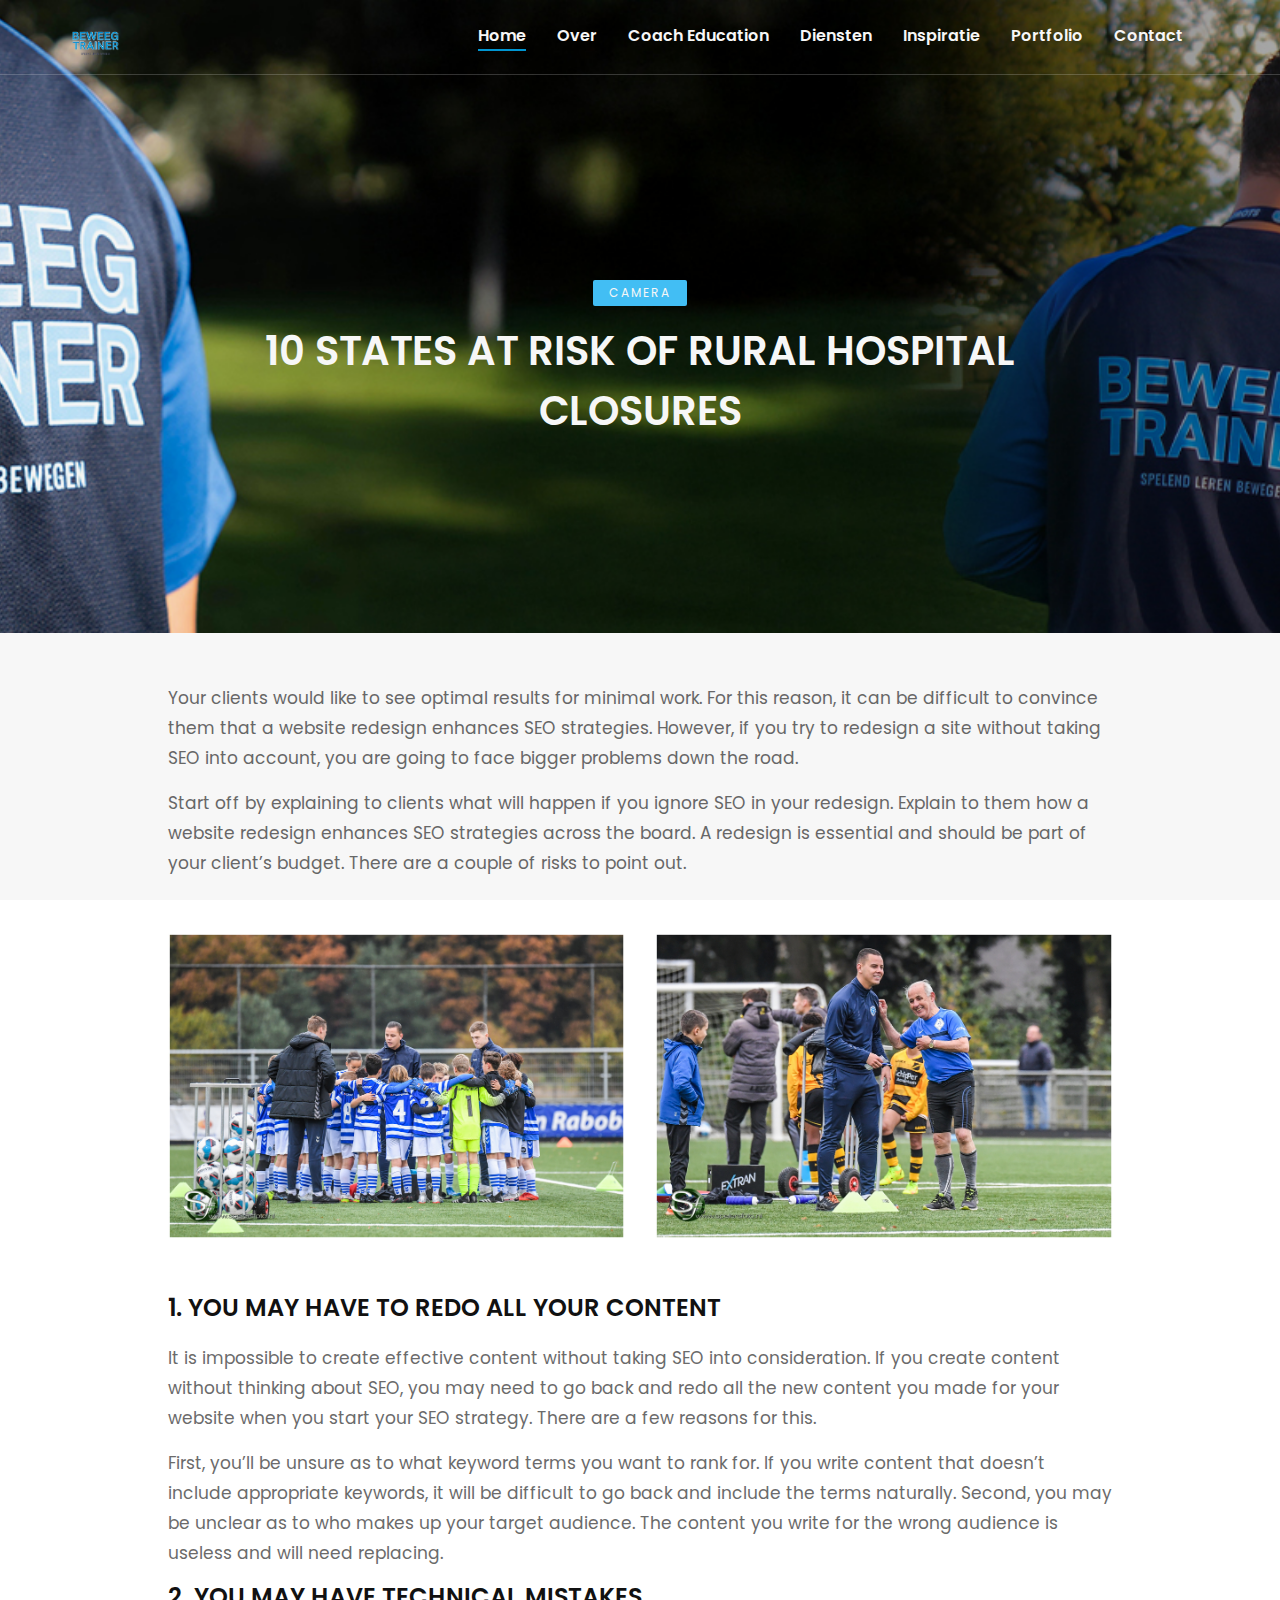
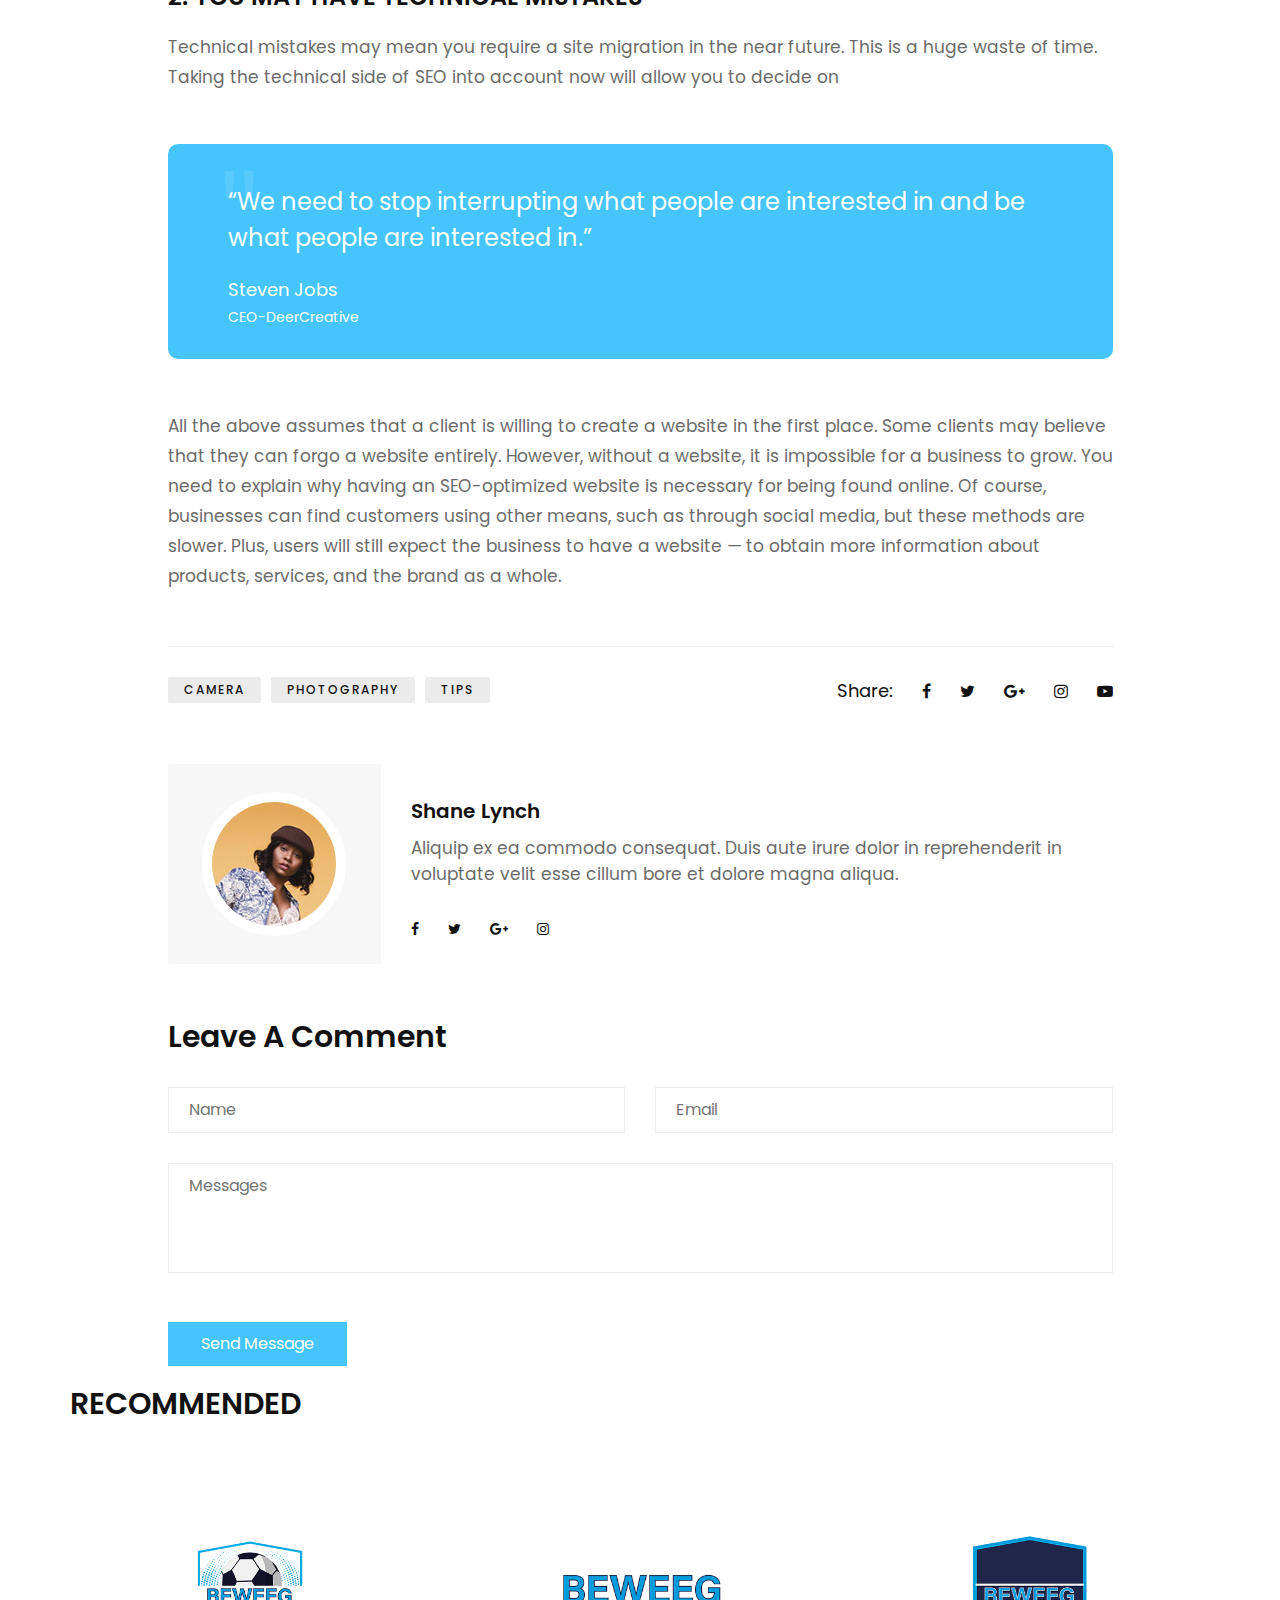
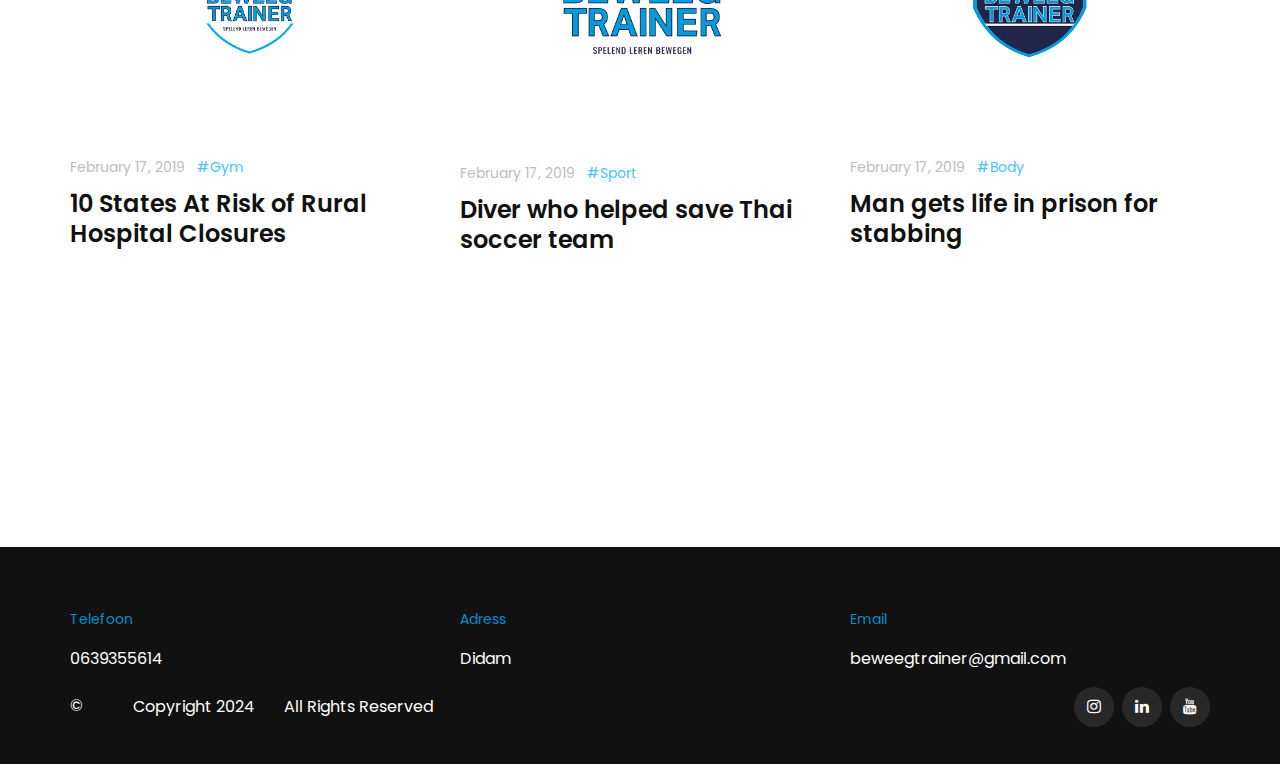
<file: blog-details.html>
<!DOCTYPE html>
<html lang="zxx">

<head>
    <meta charset="UTF-8">
    <meta name="description" content="Gutim Template">
    <meta name="keywords" content="Gutim, unica, creative, html">
    <meta name="viewport" content="width=device-width, initial-scale=1.0">
    <meta http-equiv="X-UA-Compatible" content="ie=edge">
    <title>De Beweegtrainer</title>

    <!-- Google Font -->
    <link href="https://fonts.googleapis.com/css?family=Poppins:300,400,500,600,700,800,900&display=swap"
        rel="stylesheet">

    <!-- Css Styles -->
    <link rel="stylesheet" href="css/bootstrap.min.css" type="text/css">
    <link rel="stylesheet" href="css/font-awesome.min.css" type="text/css">
    <link rel="stylesheet" href="css/owl.carousel.min.css" type="text/css">
    <link rel="stylesheet" href="css/magnific-popup.css" type="text/css">
    <link rel="stylesheet" href="css/slicknav.min.css" type="text/css">
    <link rel="stylesheet" href="css/style.css" type="text/css">
</head>

<body>
    <!-- Page Preloder -->
    <div id="preloder">
        <div class="loader"></div>
    </div>

     <!-- Header Section Begin -->
     <header class="header-section">
        <div class="container">
            <div class="logo">
                <a href="./index.html">
                    <img src="img/logo.png" alt="">
                </a>
            </div>
            <div class="nav-menu">
                <nav class="mainmenu mobile-menu">
                    <ul>
                        <li class="active"><a href="./index.html">Home</a></li>
                        <li><a href="./about-us.html">Over</a></li>
                        <li><a href="./classes.html">Coach Education</a></li>
                        <li><a href="./blog.html">Diensten</a></li>
                        <li><a href="./gallery.html">Inspiratie</a></li>
                        <li><a href="./portfolio.html">Portfolio</a></li>
                        <li><a href="./contact.html">Contact</a></li>
                    
                    </ul>
                </nav>
                
            </div>
            <div id="mobile-menu-wrap"></div>
        </div>
    </header>
    <!-- Header End -->

    <!-- Blog Details Hero Section Begin -->
    <section class="blog-details-hero set-bg" data-setbg="img/fotobg.jpg">
        <div class="container">
            <div class="row">
                <div class="col-lg-12">
                    <div class="bd-hero-text">
                        <span>CAMERA</span>
                        <h2>10 States At Risk of Rural Hospital<br /> Closures</h2>
                    </div>
                </div>
            </div>
        </div>
    </section>
    <!-- Blog Details Hero Section End -->


    <!-- Blog Details Section Begin -->
    <section class="blog-details spad">
        <div class="container">
            <div class="row">
                <div class="col-lg-10 offset-lg-1">
                    <div class="bd-text">
                        <div class="bd-title">
                            <p>Your clients would like to see optimal results for minimal work. For this reason, it can
                                be difficult to convince them that a website redesign enhances SEO strategies. However,
                                if you try to redesign a site without taking SEO into account, you are going to face
                                bigger problems down the road.</p>
                            <p>Start off by explaining to clients what will happen if you ignore SEO in your redesign.
                                Explain to them how a website redesign enhances SEO strategies across the board. A
                                redesign is essential and should be part of your client’s budget. There are a couple of
                                risks to point out.</p>
                        </div>
                        <div class="bd-pic">
                            <div class="row">
                                <div class="col-lg-6">
                                    <img src="img/blog/bd-1.jpg" alt="">
                                </div>
                                <div class="col-lg-6">
                                    <img src="img/blog/bd-2.jpg" alt="">
                                </div>
                            </div>
                        </div>
                        <div class="bd-more-text">
                            <div class="bm-item">
                                <h4>1. You May Have to Redo All Your Content</h4>
                                <p>It is impossible to create effective content without taking SEO into consideration.
                                    If you create content without thinking about SEO, you may need to go back and redo
                                    all the new content you made for your website when you start your SEO strategy.
                                    There are a few reasons for this.</p>
                                <p>First, you’ll be unsure as to what keyword terms you want to rank for. If you write
                                    content that doesn’t include appropriate keywords, it will be difficult to go back
                                    and include the terms naturally. Second, you may be unclear as to who makes up your
                                    target audience. The content you write for the wrong audience is useless and will
                                    need replacing.</p>
                            </div>
                            <div class="bm-item">
                                <h4>2. You May Have Technical Mistakes</h4>
                                <p>Technical mistakes may mean you require a site migration in the near future. This is
                                    a huge waste of time. Taking the technical side of SEO into account now will allow
                                    you to decide on</p>
                            </div>
                        </div>
                        <div class="bd-quote">
                            <samp>"</samp>
                            <p>“We need to stop interrupting what people are interested in and be what people are
                                interested in.”</p>
                            <div class="quote-author">
                                <h5>Steven Jobs</h5>
                                <span>CEO-DeerCreative</span>
                            </div>
                        </div>
                        <div class="bd-last-para">
                            <p>All the above assumes that a client is willing to create a website in the first place.
                                Some clients may believe that they can forgo a website entirely. However, without a
                                website, it is impossible for a business to grow. You need to explain why having an
                                SEO-optimized website is necessary for being found online. Of course, businesses can
                                find customers using other means, such as through social media, but these methods are
                                slower. Plus, users will still expect the business to have a website — to obtain more
                                information about products, services, and the brand as a whole.</p>
                        </div>
                        <div class="tag-share">
                            <div class="tags">
                                <a href="#">Camera</a>
                                <a href="#">Photography</a>
                                <a href="#">Tips</a>
                            </div>
                            <div class="social-share">
                                <span>Share:</span>
                                <a href="#"><i class="fa fa-facebook"></i></a>
                                <a href="#"><i class="fa fa-twitter"></i></a>
                                <a href="#"><i class="fa fa-google-plus"></i></a>
                                <a href="#"><i class="fa fa-instagram"></i></a>
                                <a href="#"><i class="fa fa-youtube-play"></i></a>
                            </div>
                        </div>
                        <div class="blog-author">
                            <div class="row">
                                <div class="col-lg-3">
                                    <div class="ba-pic">
                                        <img src="img/blog/blog-posted.jpg" alt="">
                                    </div>
                                </div>
                                <div class="col-lg-9">
                                    <div class="ba-text">
                                        <h5>Shane Lynch</h5>
                                        <p>Aliquip ex ea commodo consequat. Duis aute irure dolor in reprehenderit in
                                            voluptate velit esse cillum bore et dolore magna aliqua. </p>
                                        <div class="bt-social">
                                            <a href="#"><i class="fa fa-facebook"></i></a>
                                            <a href="#"><i class="fa fa-twitter"></i></a>
                                            <a href="#"><i class="fa fa-google-plus"></i></a>
                                            <a href="#"><i class="fa fa-instagram"></i></a>
                                        </div>
                                    </div>
                                </div>
                            </div>
                        </div>
                        <div class="leave-comment">
                            <h3>Leave A Comment</h3>
                            <form action="#">
                                <div class="row">
                                    <div class="col-lg-6">
                                        <input type="text" placeholder="Name">
                                    </div>
                                    <div class="col-lg-6">
                                        <input type="text" placeholder="Email">
                                    </div>
                                    <div class="col-lg-12">
                                        <textarea placeholder="Messages"></textarea>
                                        <button type="submit">Send Message</button>
                                    </div>
                                </div>
                            </form>
                        </div>
                    </div>
                </div>
            </div>
        </div>
    </section>
    <!-- Blog Details Section End -->

    <!-- Latest Blog Section Begin -->
    <section class="latest-blog-section recommend spad">
        <div class="container">
            <div class="row">
                <div class="col-lg-12">
                    <h3>Recommended</h3>
                </div>
            </div>
            <div class="row">
                <div class="col-lg-4">
                    <div class="single-blog-item">
                        <img src="img/blog/blog-1.jpg" alt="">
                        <div class="blog-widget">
                            <div class="bw-date">February 17, 2019</div>
                            <a href="#" class="tag">#Gym</a>
                        </div>
                        <h4><a href="#">10 States At Risk of Rural Hospital Closures</a></h4>
                    </div>
                </div>
                <div class="col-lg-4">
                    <div class="single-blog-item">
                        <img src="img/blog/blog-2.jpg" alt="">
                        <div class="blog-widget">
                            <div class="bw-date">February 17, 2019</div>
                            <a href="#" class="tag">#Sport</a>
                        </div>
                        <h4><a href="#">Diver who helped save Thai soccer team</a></h4>
                    </div>
                </div>
                <div class="col-lg-4">
                    <div class="single-blog-item">
                        <img src="img/blog/blog-3.jpg" alt="">
                        <div class="blog-widget">
                            <div class="bw-date">February 17, 2019</div>
                            <a href="#" class="tag">#Body</a>
                        </div>
                        <h4><a href="#">Man gets life in prison for stabbing</a></h4>
                    </div>
                </div>
            </div>
        </div>
    </section>
    <!-- Latest Blog Section End -->

      <!-- Footer Section Begin -->
      <footer class="footer-section">
        <div class="container">
            <div class="row">
                <div class="col-md-4">
                    <div class="contact-option">
                        <span>Telefoon</span>
                        <p>0639355614</p>
                    </div>
                </div>
                <div class="col-md-4">
                    <div class="contact-option">
                        <span>Adress</span>
                        <p>Didam </p>
                    </div>
                </div>
                <div class="col-md-4">
                    <div class="contact-option">
                        <span>Email</span>
                        <p>beweegtrainer@gmail.com</p>
                    </div>
                </div>
            </div>
           
            <div class="copyright-text">
                <ul>
                    <li><a href="#">Copyright 2024</a></li>
                    <li><a href="#"> All Rights Reserved</a></li>
                </ul>
                <p>&copy;<p><!-- Link back to Colorlib can't be removed.  -->
 
                <div class="footer-social">
                  
                  
                    <a href="https://www.instagram.com/beweegtrainer/"><i class="fa fa-instagram"></i></a>
                    <a href="https://www.linkedin.com/company/de-beweegtrainer/"><i class="fa fa-linkedin"></i></a>
                    <a href="https://www.youtube.com/@Beweegtrainer"><i class="fa fa-youtube"></i></a>
                </div>
            </div>
        </div>
    </footer>
    <!-- Footer Section End -->

    <!-- Js Plugins -->
    <script src="js/jquery-3.3.1.min.js"></script>
    <script src="js/bootstrap.min.js"></script>
    <script src="js/jquery.magnific-popup.min.js"></script>
    <script src="js/mixitup.min.js"></script>
    <script src="js/jquery.slicknav.js"></script>
    <script src="js/owl.carousel.min.js"></script>
    <script src="js/main.js"></script>
</body>

</html>
</file>
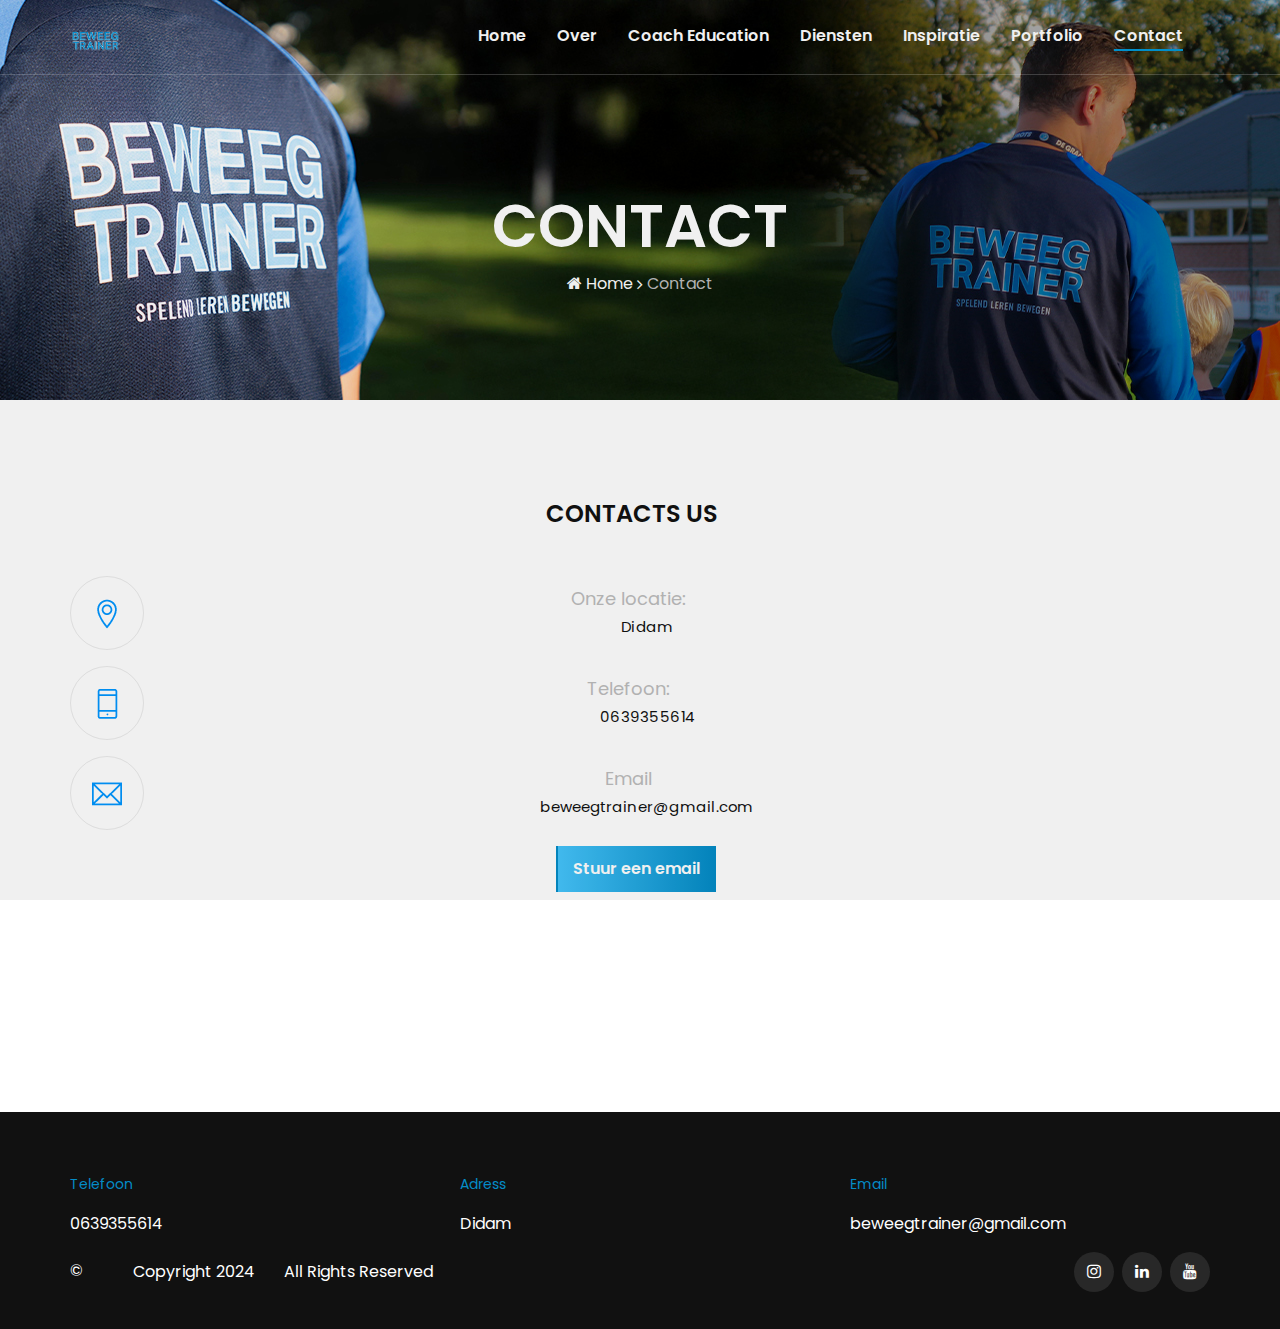
<file: contact.html>
<!DOCTYPE html>
<html lang="zxx">

<head>
    <meta charset="UTF-8">
    <meta name="description" content="Gutim Template">
    <meta name="keywords" content="Gutim, unica, creative, html">
    <meta name="viewport" content="width=device-width, initial-scale=1.0">
    <meta http-equiv="X-UA-Compatible" content="ie=edge">
    <title>De Beweegtrainer</title>

    <!-- Google Font -->
    <link href="https://fonts.googleapis.com/css?family=Poppins:300,400,500,600,700,800,900&display=swap"
        rel="stylesheet">

    <!-- Css Styles -->
    <link rel="stylesheet" href="css/bootstrap.min.css" type="text/css">
    <link rel="stylesheet" href="css/font-awesome.min.css" type="text/css">
    <link rel="stylesheet" href="css/owl.carousel.min.css" type="text/css">
    <link rel="stylesheet" href="css/magnific-popup.css" type="text/css">
    <link rel="stylesheet" href="css/slicknav.min.css" type="text/css">
    <link rel="stylesheet" href="css/style.css" type="text/css">
</head>

<body>
    <!-- Page Preloder -->
    <div id="preloder">
        <div class="loader"></div>
    </div>

      <!-- Header Section Begin -->
      <header class="header-section">
        <div class="container">
            <div class="logo">
                <a href="./index.html">
                    <img src="img/logo.png" alt="">
                </a>
            </div>
            <div class="nav-menu">
                <nav class="mainmenu mobile-menu">
                    <ul>
                        <li><a href="./index.html">Home</a></li>
                        <li><a href="./about-us.html">Over</a></li>
                        <li><a href="./classes.html">Coach Education</a></li>
                        <li><a href="./blog.html">Diensten</a></li>
                        <li><a href="./gallery.html">Inspiratie</a></li>
                        <li><a href="./portfolio.html">Portfolio</a></li>
                        <li class="active"><a href="./contact.html">Contact</a></li>
                    
                    </ul>
                </nav>
                
            </div>
            <div id="mobile-menu-wrap"></div>
        </div>
    </header>
    <!-- Header End -->
    <!-- Breadcrumb Section Begin -->
    <section class="breadcrumb-section set-bg" data-setbg="img/fotobg.jpg">
        <div class="container">
            <div class="row">
                <div class="col-lg-12">
                    <div class="breadcrumb-text">
                        <h2>Contact</h2>
                        <div class="breadcrumb-option">
                            <a href="./index.html"><i class="fa fa-home"></i> Home</a>
                            <span>Contact</span>
                        </div>
                    </div>
                </div>
            </div>
        </div>
    </section>
    <!-- Breadcrumb Section End -->

   

   <!-- Contact Section Begin -->
   <section class="contact-section spad">
    <div class="container">
        <div class="row">
            <div class="col-lg-11">
                <div class="contactwrap">
                    <div class="contact-info">
                        <h4>Contacts Us</h4>
                        <div class="contact-address">
                            <div class="ca-widget">
                                <div class="cw-icon">
                                    <img src="img/icon/icon-1.png" alt="">
                                </div>
                                <div class="cw-text">
                                    <h5>Onze locatie:</h5>
                                    <p>Didam</p>
                                </div>
                            </div>
                            <div class="ca-widget">
                                <div class="cw-icon">
                                    <img src="img/icon/icon-2.png" alt="">
                                </div>
                                
                                <div class="cw-text">
                                    <h5>Telefoon:</h5>
                                    <p>0639355614</p>
                                </div>
                            </div>
                            <div class="ca-widget">
                                <div class="cw-icon">
                                    <img src="img/icon/icon-3.png" alt="">
                                </div>
                                <div class="cw-text">
                                    <h5>Email </h5>
                                    <p>beweegtrainer@gmail.com</p>
                                </div>
                            </div>
                           <div class="buttoncc">     <div class="padingbtn"><a href="mailto:beweegtrainer@gmail.com" class="primary-btn">Stuur een email</a></div></div>
                        </div>
                        
                    </div>
                </div>
                
            </div>
            
        </div>
    </div>
</section>
<!-- Contact Section End -->
   <!-- Footer Section Begin -->
   <footer class="footer-section">
    <div class="container">
        <div class="row">
            
            <div class="col-md-4">
                <div class="contact-option">
                    <span>Telefoon</span>
                    <p>0639355614</p>
                </div>
            </div>
            <div class="col-md-4">
                <div class="contact-option">
                    <span>Adress</span>
                    <p>Didam </p>
                </div>
            </div>
            <div class="col-md-4">
                <div class="contact-option">
                    <span>Email</span>
                    <p>beweegtrainer@gmail.com</p>
                </div>
            </div>
           
                
        </div>
       
        <div class="copyright-text">
            <ul>
                <li><a href="#">Copyright 2024</a></li>
                <li><a href="#"> All Rights Reserved</a></li>
            </ul>
            <p>&copy;<p><!-- Link back to Colorlib can't be removed.  -->

            <div class="footer-social">
              
              
                <a href="https://www.instagram.com/beweegtrainer/"><i class="fa fa-instagram"></i></a>
                <a href="https://www.linkedin.com/company/de-beweegtrainer/"><i class="fa fa-linkedin"></i></a>
                <a href="https://www.youtube.com/@Beweegtrainer"><i class="fa fa-youtube"></i></a>
            </div>
        </div>
    </div>
</footer>
<!-- Footer Section End -->

    <!-- Js Plugins -->
    <script src="js/jquery-3.3.1.min.js"></script>
    <script src="js/bootstrap.min.js"></script>
    <script src="js/jquery.magnific-popup.min.js"></script>
    <script src="js/mixitup.min.js"></script>
    <script src="js/jquery.slicknav.js"></script>
    <script src="js/owl.carousel.min.js"></script>
    <script src="js/main.js"></script>
</body>

</html>
</file>
<file: css/style.css>
/******************************************************************
  Template Name: Gutim
  Description: Gutim Fitness HTML Template
  Author: Colorlib
  Author URI: http://colorlib.com
  Version: 1.0
  Created: Colorlib
******************************************************************/

/*------------------------------------------------------------------
[Table of contents]

1.  Template default CSS
	1.1	Variables
	1.2	Mixins
	1.3	Flexbox
	1.4	Reset
2.  Helper Css
3.  Header Section
4.  Hero Section
5.  Services Section
6.  Class Section
7.  Trainer Section
8.  Membership Plan Section
9.  Contact
10.  Footer Style

-------------------------------------------------------------------*/

/*----------------------------------------*/

/* Template default CSS
/*----------------------------------------*/

html, body {
	height: 100%;
	font-family: "Poppins", sans-serif;
	-webkit-font-smoothing: antialiased;
	font-smoothing: antialiased;
}
h1, h2, h3, h4, h5, h6 {
	margin: 0;
	color: #111111;
	font-weight: 400;
	font-family: "Poppins", sans-serif;
}
h1 {
	font-size: 70px;
}
h2 {
	font-size: 36px;
}
h3 {
	font-size: 30px;
}
h4 {
	font-size: 24px;
}
h5 {
	font-size: 18px;
}
h6 {
	font-size: 16px;
}
p {
	font-size: 16px;
	font-family: "Poppins", sans-serif;
	color: #6b6b6b;
	font-weight: 400;
	line-height: 26px;
	margin: 0 0 15px 0;
}
img {
	max-width: 100%;
}
input:focus, select:focus, button:focus, textarea:focus {
	outline: none;
}
a:hover, a:focus {
	text-decoration: none;
	outline: none;
	color: #fff;
}
ul, ol {
	padding: 0;
	margin: 0;
}
/*---------------------
  Helper CSS
-----------------------*/

.section-title {

	margin-bottom: 45px;
}
.section-title h2 {
	color: #111111;
	font-size: 40px;
	font-weight: 600;
	text-transform: uppercase;
}
.section-title2 h2 {
	color: #111111;
	font-size: 20px;
	font-weight: 600;
	text-transform: uppercase;
}
.section-title100 h2 {
	padding-bottom: 20px;
	color: #111111;
	font-size: 40px;
	font-weight: 600;
	text-transform: uppercase;
}
.set-bg {
	background-repeat: repeat;
	background-size: cover;
	background-position: top center;
	padding-bottom: 40px;
	padding-top: 40px;
}
.spad {
	padding-top: 100px;
	padding-bottom: 20px;
}
.spad2 {
	padding-top: 100px;
	padding-bottom: 100px;
}
.spad-2 {
	padding-top: 50px;
	padding-bottom: 70px;
}
.text-white h1, .text-white h2, .text-white h3, .text-white h4, .text-white h5, .text-white h6, .text-white p, .text-white span, .text-white li, .text-white a {
	color: #fff;
}
/* buttons */



.primary-btn {
	display: inline-block;
	font-size: 16px;
	font-weight: 600;
	padding: 0 12px;
	color: #ffffff;
	text-align: center;
	width: 160px;
	height: 46px;
	border-left: 2px solid #048cc7;
	border-right: 2px solid #048cc7;
	-webkit-box-sizing: border-box;
	box-sizing: border-box;
	background-position: 0 0, 0 100%;
	background-repeat: no-repeat;
	background-size: 100% 2px;
	background-image: -webkit-gradient(linear, left top, right top, from(#048cc7), to(#45c5fc)), -webkit-gradient(linear, left top, right top, from(#048cc7), to(#048cc7));
	background-image: -o-linear-gradient(left, #048cc7 0%, #45c5fc 100%), -o-linear-gradient(left, #048cc7 0%, #45c5fc 100%);
	background-image: linear-gradient(to right, #048cc7 0%, #45c5fc 100%), linear-gradient(to right, #048cc7 0%, #45c5fc 100%);
	-webkit-transition-duration: 1000ms;
	-o-transition-duration: 1000ms;
	transition-duration: 1000ms;
	line-height: 45px;
	position: relative;
	z-index: 1;
	
}

.buttoncc{
	padding-left: 90px;
}

.primary-btn100 {
	display: inline-block;
	font-size: 16px;
	font-weight: 600;
	padding: 0 12px;
	color: #ffffff;
	text-align: center;
	width: 160px;
	height: 46px;
	border-left: 2px solid #048cc7;
	border-right: 2px solid #048cc7;
	-webkit-box-sizing: border-box;
	box-sizing: border-box;
	background-position: 0 0, 0 100%;
	background-repeat: no-repeat;
	background-size: 100% 2px;
	background-image: -webkit-gradient(linear, left top, right top, from(#048cc7), to(#45c5fc)), -webkit-gradient(linear, left top, right top, from(#048cc7), to(#048cc7));
	background-image: -o-linear-gradient(left, #048cc7 0%, #45c5fc 100%), -o-linear-gradient(left, #048cc7 0%, #45c5fc 100%);
	background-image: linear-gradient(to right, #048cc7 0%, #45c5fc 100%), linear-gradient(to right, #048cc7 0%, #45c5fc 100%);
	-webkit-transition-duration: 1000ms;
	-o-transition-duration: 1000ms;
	transition-duration: 1000ms;
	line-height: 45px;
	position: relative;
	z-index: 1;
	
}



.primary-btn:after {
	color: #fff;
	-webkit-transition-duration: 500ms;
	-o-transition-duration: 500ms;
	transition-duration: 500ms;
	background: #048cc7;
	background: -webkit-gradient(linear, left top, right top, from(#048cc7), to(#45c5fc));
	background: -o-linear-gradient(left, #048cc7, #45c5fc);
	background: linear-gradient(to right, #45c5fc, #048cc7);
	content: "";
	position: absolute;
	width: 100%;
	height: 100%;
	top: 0;
	left: 0;
	z-index: -1;
	opacity: 1;

}

.mailtobutton{
	margin-left: 50px;
	margin-top: 50px;
}

.paddingbtn{
	margin-top: 40px;
}

.primary-btn100:after {
	color: #fff;
	-webkit-transition-duration: 500ms;
	-o-transition-duration: 500ms;
	transition-duration: 500ms;
	background: #048cc7;
	background: -webkit-gradient(linear, left top, right top, from(#048cc7), to(#45c5fc));
	background: -o-linear-gradient(left, #048cc7, #45c5fc);
	background: linear-gradient(to right, #45c5fc, #048cc7);
	content: "";
	position: absolute;
	width: 100%;
	height: 100%;
	top: 0;
	left: 0;
	z-index: -1;
	opacity: 1;

}



.primary-btn2 {
	display: inline-block;
	font-size: 16px;
	font-weight: 600;
	padding: 0 12px;
	color: #ffffff;
	text-align: center;
	width: 160px;
	height: 46px;
	border-left: 2px solid #048cc7;
	border-right: 2px solid #048cc7;
	-webkit-box-sizing: border-box;
	box-sizing: border-box;
	background-position: 0 0, 0 100%;
	background-repeat: no-repeat;
	background-size: 100% 2px;
	background-image: -webkit-gradient(linear, left top, right top, from(#048cc7), to(#45c5fc)), -webkit-gradient(linear, left top, right top, from(#048cc7), to(#048cc7));
	background-image: -o-linear-gradient(left, #048cc7 0%, #45c5fc 100%), -o-linear-gradient(left, #048cc7 0%, #45c5fc 100%);
	background-image: linear-gradient(to right, #048cc7 0%, #45c5fc 100%), linear-gradient(to right, #048cc7 0%, #45c5fc 100%);
	-webkit-transition-duration: 1000ms;
	-o-transition-duration: 1000ms;
	transition-duration: 1000ms;
	line-height: 45px;
	position: relative;
	z-index: 1;

	
}



.primary-btn2:after {
	color: #fff;
	-webkit-transition-duration: 500ms;
	-o-transition-duration: 500ms;
	transition-duration: 500ms;
	background: #048cc7;
	background: -webkit-gradient(linear, left top, right top, from(#048cc7), to(#45c5fc));
	background: -o-linear-gradient(left, #048cc7, #45c5fc);
	background: linear-gradient(to right, #45c5fc, #048cc7);
	content: "";
	position: absolute;
	width: 100%;
	height: 100%;
	top: 0;
	left: 0;
	z-index: -1;
	opacity: 1;


}

.buttonlinks{
	margin-left: 50px;
}

.primary-btn23 {
	display: inline-block;
	font-size: 16px;
	font-weight: 600;
	padding: 0 12px;
	color: #ffffff;
	text-align: center;
	width: 160px;
	height: 206;
	border-left: 2px solid #048cc7;
	border-right: 2px solid #048cc7;
	-webkit-box-sizing: border-box;
	box-sizing: border-box;
	background-position: 0 0, 0 100%;
	background-repeat: no-repeat;
	background-size: 100% 2px;
	background-image: -webkit-gradient(linear, left top, right top, from(#048cc7), to(#45c5fc)), -webkit-gradient(linear, left top, right top, from(#048cc7), to(#048cc7));
	background-image: -o-linear-gradient(left, #048cc7 0%, #45c5fc 100%), -o-linear-gradient(left, #048cc7 0%, #45c5fc 100%);
	background-image: linear-gradient(to right, #048cc7 0%, #45c5fc 100%), linear-gradient(to right, #048cc7 0%, #45c5fc 100%);
	-webkit-transition-duration: 1000ms;
	-o-transition-duration: 1000ms;
	transition-duration: 1000ms;
	line-height: 45px;
	position: relative;
	z-index: 1;
	
}



.primary-btn:after {
	color: #fff;
	-webkit-transition-duration: 500ms;
	-o-transition-duration: 500ms;
	transition-duration: 500ms;
	background: #048cc7;
	background: -webkit-gradient(linear, left top, right top, from(#048cc7), to(#45c5fc));
	background: -o-linear-gradient(left, #048cc7, #45c5fc);
	background: linear-gradient(to right, #45c5fc, #048cc7);
	content: "";
	position: absolute;
	width: 100%;
	height: 100%;
	top: 0;
	left: 0;
	z-index: -1;
	opacity: 1;

}

.contact-section{
	
	text-align: center;

}

.jellesmidts {
	display: inline-block;
	font-size: 16px;
	font-weight: 600;
	padding: 0 12px;
	color: #ffffff;
	text-align: center;
	width: 350px;
	height: 250px;

	
	-webkit-box-sizing: border-box;
	box-sizing: border-box;
	background-position: 0 0, 0 100%;
	background-repeat: no-repeat;
	background-size: 100% 2px;
	
	-webkit-transition-duration: 1000ms;
	-o-transition-duration: 1000ms;
	transition-duration: 1000ms;
	line-height: 45px;
	position: relative;
	z-index: 1;
}
.jellesmidts:after {
	color: #fff;
	-webkit-transition-duration: 500ms;
	-o-transition-duration: 500ms;
	transition-duration: 500ms;
	
	content: "";
	position: absolute;
	width: 100%;
	height: 100%;
	top: 0;
	left: 0;
	z-index: -1;
	opacity: 1;
}
/* Preloder */

#preloder {
	position: fixed;
	width: 100%;
	height: 100%;
	top: 0;
	left: 0;
	z-index: 999999;
	background: #000;
}
.loader {
	width: 40px;
	height: 40px;
	position: absolute;
	top: 50%;
	left: 50%;
	margin-top: -13px;
	margin-left: -13px;
	border-radius: 60px;
	animation: loader 0.8s linear infinite;
	-webkit-animation: loader 0.8s linear infinite;
}
@keyframes loader {
	0% {
		-webkit-transform: rotate(0deg);
		transform: rotate(0deg);
		border: 4px solid #45c5fc;
		border-left-color: transparent;
	}
	50% {
		-webkit-transform: rotate(180deg);
		transform: rotate(180deg);
		border: 4px solid #673ab7;
		border-left-color: transparent;
	}
	100% {
		-webkit-transform: rotate(360deg);
		transform: rotate(360deg);
		border: 4px solid #45c5fc;
		border-left-color: transparent;
	}
}
@-webkit-keyframes loader {
	0% {
		-webkit-transform: rotate(0deg);
		border: 4px solid #45c5fc;
		border-left-color: transparent;
	}
	50% {
		-webkit-transform: rotate(180deg);
		border: 4px solid #673ab7;
		border-left-color: transparent;
	}
	100% {
		-webkit-transform: rotate(360deg);
		border: 4px solid #45c5fc;
		border-left-color: transparent;
	}
}
/*---------------------
  Header
-----------------------*/

.header-section {
	position: absolute;
	left: 0;
	top: 0;
	width: 100%;
	border-bottom: 1px solid rgba(255, 255, 255, 0.2);
}
.logo {
	float: left;
	width: 50px;

}
.logo a {
	display: inline-block;
	padding: 18px 0 9px;
}
.nav-menu {
	float: right;
	padding: 24px 0px 0px 0px;


}
.nav-menu .mainmenu {
	display: inline-block;
}
.nav-menu .mainmenu ul li {
	list-style: none;
	display: inline-block;
	margin-right: 27px;
}
.nav-menu .mainmenu ul li.active a:after {
	opacity: 1;
}
.nav-menu .mainmenu ul li a {
	font-size: 16px;
	color: #ffffff;
	font-weight: 600;
	padding: 28px 0;
	position: relative;
}
.nav-menu .mainmenu ul li a:hover:after {
	opacity: 1;
}
.nav-menu .mainmenu ul li a:after {
	position: absolute;
	left: 0;
	bottom: 24px;
	width: 100%;
	height: 2px;
	background: #019ad8;
	content: "";
	opacity: 0;
	-webkit-transition: all 0.3s;
	-o-transition: all 0.3s;
	transition: all 0.3s;
}
.nav-menu .signup-btn {
	display: inline-block;
	margin: 16px 0px 16px 30px;
}
.nav-menu .signup-btn:after {
	opacity: 0;
}
.slicknav_menu {
	display: none;
}
/*---------------------
  Hero Section
-----------------------*/

/* Achtergrondvideo Stijl */
.background-video {
    position: absolute;
    top: 0;
    left: 0;
    width: 100%;
    height: 100%;
    object-fit: cover; /* Zorgt ervoor dat de video de container vult */
    z-index: -1; /* Zet de video achter de inhoud */
}

/* Inhoud op de video */
.hero-section .content {
    position: relative;
    color: white;
    text-align: center;
    z-index: 1; /* Zorgt ervoor dat de inhoud boven de video staat */
}


.hero-section {
	height: 880px;
	padding-top: 335px;
	padding-bottom: 50px;
	
}
.hero-text span {
	font-size: 14px;
	color: #048cc7;
	text-transform: uppercase;
	letter-spacing: 2px;
	font-weight: 600;
}
.hero-text h1 {
	font-size: 72px;
	color: #ffffff;
	font-weight: 600;
	margin-top: 11px;
	margin-bottom: 18px;
}
.hero-text p {
	color: #ffffff;
	margin-bottom: 44px;
}
/*---------------------
  About Section
-----------------------*/

.about-pic {
	position: relative;
}
.about-pic img {
	min-width: 100%;
}
.about-pic .play-btn {
	position: absolute;
	left: 50%;
	top: 50%;
	-webkit-transform: translate(-41.5px, -41.5px);
	-ms-transform: translate(-41.5px, -41.5px);
	transform: translate(-41.5px, -41.5px);
}
.about-text {
	padding-top: 15px;
	padding-left: 40px;
}
.about-text h2 {
	font-size: 40px;
	color: #111111;
	text-transform: uppercase;
	font-weight: 700;
	margin-bottom: 25px;
}
.about-text p {
	color: #6b6b6b;
}
.about-text p.first-para {
	margin-bottom: 10px;
}
.about-text p.second-para {
	margin-bottom: 50px;
}
.about-text img {
	margin-bottom: 25px;
}
.about-text .at-author h4 {
	font-size: 22px;
	color: #111111;
	font-weight: 600;
}
.about-text .at-author span {
	font-size: 12px;
	color: #45c5fc;
}
.about-section.about-page .about-text {
	padding-top: 8px;
}
.about-section.about-page .about-text h2 {
	margin-bottom: 20px;
}
.about-section.about-page .about-text .second-para {
	margin-bottom: 28px;
}
/*---------------------
  Hero Section
-----------------------*/

.services-pic {
	margin-left: -15px;
	margin-right: -15px;
}
.services-pic img {
	height: 660px;
	min-width: 100%;
}
.services-item {
	margin-left: -15px;
	margin-right: -15px;
	background: #141414;
	padding-top: 130px;
	position: relative;
	padding-left: 70px;
	padding-right: 45px;
	height: 330px;
}
.services-item.bg-gray {
	background: #1e1e1e;
}
.services-item.pd-b {
	padding-top: 118px;
}
.services-item img {
	position: absolute;
	left: 70px;
	top: 80px;
}
.services-item h4 {
	font-size: 22px;
	color: #ffffff;
	font-weight: 600;
	margin-top: 36px;
	margin-bottom: 20px;
}
.services-item p {
	color: #bdbdbd;
	margin-bottom: 0;
}
/*---------------------
  Classes Section
-----------------------*/

.classes-section {
	padding-top: 90px;
	padding-bottom:95px;
}
.classes-section.classes-page {
	padding-bottom: 60px;
}
.classes-slider {
	margin: 0;
}
.classes-slider.owl-carousel .owl-dots {
	text-align: center;
	margin-top: 12px;
}
.classes-slider.owl-carousel .owl-dots button {
	width: 9px;
	height: 9px;
	display: inline-block;
	background: #ebebeb;
	border-radius: 50%;
	margin-right: 10px;

}
.classes-slider.owl-carousel .owl-dots button.owl-dot.active {
	width: 42px;
	border-radius: 50px;
	background: #45c5fc;
}
.classes-slider.owl-carousel .owl-dots button:last-child {
	margin-right: 0;
}
.classes-slider .col-lg-4 {
	max-width: 100%;
	
}
.single-class-item {
	height: 55px;
	position: relative;
	margin-bottom: 30px;
}
.single-class-item .si-text {
	position: absolute;
	left: 0;
	bottom: 0;
	width: 50%;
	
	padding-left: 30px;
	padding-top: 10px;
	padding-bottom: 15px;
}
.single-class-item .si-text h4 {
	font-size: 22px;
	font-weight: 600;
	color: #ffffff;
}
.single-class-item .si-text span {
	font-size: 14px;
	color: #ffffff;
}
.single-class-item .si-text span i {
	color: #45c5fc;
	margin-right: 4px;
}
/*---------------------
  Trainer Section
-----------------------*/

.trainer-section {
	background: #f5f5f5;
	padding-top: 90px;
	padding-bottom: 0px;


}

.trainer-background {
	background: #f5f5f5;
	padding-top: 90px;
	padding-bottom: 0px;


}

.trainertest {
	background: #f5f5f5;
	padding-top: 90px;
	padding-bottom: 100px;


}

.trainer-section69 {
	background-image: url('voetbalveld.jpg');
	padding-top: 90px;
	padding-bottom: 80px;



}

.trainer-section23 {
	background: #f5f5f5;
	padding-top: 90px;
	padding-bottom: 180px;

}

.class234{
	padding-left: 300px;
}

.trainer-section2 {
	background: #f5f5f5;
	padding-top: 20px;
	padding-bottom: 20px;
}

.trainer-section.about-trainer {
	background: #ffffff;
}

.oefen{
	margin-bottom: 100px;
}

.single-trainer-item {
	position: relative;
}



.single-trainer-item100 {
	position: relative;
}
.single-trainer-item110 {
	position: relative;
}
.single-trainer-item111 {
	position: relative;
}

.single-trainer-item:hover .trainer-text {
	height: 180px;
	bottom: -90px;
	padding: 26px 30px 30px;
	-webkit-box-shadow: 0px 10px 49px 0px rgba(0, 0, 0, 0.15);
	box-shadow: 0px 10px 49px 0px rgba(0, 0, 0, 0.15);
}

.single-trainer-item110:hover .trainer-text {
	height: 380px;
	bottom: -90px;
	padding: 26px 30px 30px;
	-webkit-box-shadow: 0px 10px 49px 0px rgba(0, 0, 0, 0.15);
	box-shadow: 0px 10px 49px 0px rgba(0, 0, 0, 0.15);
}
.single-trainer-item111:hover .trainer-text {
	height: 320px;
	bottom: -90px;
	padding: 26px 30px 30px;
	-webkit-box-shadow: 0px 10px 49px 0px rgba(0, 0, 0, 0.15);
	box-shadow: 0px 10px 49px 0px rgba(0, 0, 0, 0.15);
}

.fotooo{
	scale: 100%;
	margin-left: 70px;
	padding-top: -100px;
}



.single-trainer-item100:hover .trainer-text {
	height: 180px;
	bottom: 10px;
	padding: 26px 30px 30px;
	-webkit-box-shadow: 0px 10px 49px 0px rgba(0, 0, 0, 0.15);
	box-shadow: 0px 10px 49px 0px rgba(0, 0, 0, 0.15);
}



.single-trainer-item:hover .trainer-text p {
	opacity: 1;
}

.single-trainer-item100:hover .trainer-text p {
	opacity: 1;
}
.single-trainer-item110:hover .trainer-text p {
	opacity: 1;
}
.single-trainer-item111:hover .trainer-text p {
	opacity: 1;
}
.single-trainer-item:hover .trainer-text .trainer-social {
	opacity: 1;
	visibility: visible;
}
.single-trainer-item100:hover .trainer-text .trainer-social {
	opacity: 1;
	visibility: visible;
}
.single-trainer-item110:hover .trainer-text .trainer-social {
	opacity: 1;
	visibility: visible;
}
.single-trainer-item111:hover .trainer-text .trainer-social {
	opacity: 1;
	visibility: visible;
}
.single-trainer-item img {
	min-width: 100%;
}
.single-trainer-item110 img {
	min-width: 100%;
}
.single-trainer-item111 img {
	min-width: 100%;
}

.single-trainer-item100 img {
	min-width: 100%;
}

.single-trainer-item110 img {
	min-width: 100%;
}
.single-trainer-item111 img {
	min-width: 100%;
}
.single-trainer-item .trainer-text {
	position: absolute;
	left: 50%;
	bottom: -55px;
	text-align: center;
	background: #ffffff;
	width: 310px;
	margin: 0 auto;
	-webkit-transform: translateX(-155px);
	-ms-transform: translateX(-155px);
	transform: translateX(-155px);
	-webkit-box-shadow: 0px 3px 4px 0px rgba(0, 0, 0, 0.15);
	box-shadow: 0px 3px 4px 0px rgba(0, 0, 0, 0.15);
	padding: 20px 30px 18px;
	height: 70px;
	-webkit-transition: all 0.5s;
	-o-transition: all 0.5s;
	transition: all 0.5s;
	overflow: hidden;
}
.single-trainer-item110 .trainer-text {
	position: absolute;
	left: 50%;
	bottom: -55px;
	text-align: center;
	background: #ffffff;
	width: 310px;
	margin: 0 auto;
	-webkit-transform: translateX(-155px);
	-ms-transform: translateX(-155px);
	transform: translateX(-155px);
	-webkit-box-shadow: 0px 3px 4px 0px rgba(0, 0, 0, 0.15);
	box-shadow: 0px 3px 4px 0px rgba(0, 0, 0, 0.15);
	padding: 20px 30px 18px;
	height: 70px;
	-webkit-transition: all 0.5s;
	-o-transition: all 0.5s;
	transition: all 0.5s;
	overflow: hidden;
}
.single-trainer-item111 .trainer-text {
	position: absolute;
	left: 50%;
	bottom: -55px;
	text-align: center;
	background: #ffffff;
	width: 310px;
	margin: 0 auto;
	-webkit-transform: translateX(-155px);
	-ms-transform: translateX(-155px);
	transform: translateX(-155px);
	-webkit-box-shadow: 0px 3px 4px 0px rgba(0, 0, 0, 0.15);
	box-shadow: 0px 3px 4px 0px rgba(0, 0, 0, 0.15);
	padding: 20px 30px 18px;
	height: 70px;
	-webkit-transition: all 0.5s;
	-o-transition: all 0.5s;
	transition: all 0.5s;
	overflow: hidden;
}
.single-trainer-item100 .trainer-text {
	position: absolute;
	left: 52%;
	bottom: -55px;
	text-align: center;
	background: #ffffff;
	width: 300px;
	margin: 0 auto;
	-webkit-transform: translateX(-155px);
	-ms-transform: translateX(-155px);
	transform: translateX(-155px);
	-webkit-box-shadow: 0px 3px 4px 0px rgba(0, 0, 0, 0.15);
	box-shadow: 0px 3px 4px 0px rgba(0, 0, 0, 0.15);
	padding: 20px 30px 18px;
	height: 70px;
	-webkit-transition: all 0.5s;
	-o-transition: all 0.5s;
	transition: all 0.5s;
	overflow: hidden;
}
.single-trainer-item .trainer-text h5 {
	font-size: 20px;
	color: #111111;
	font-weight: 600;
	margin-bottom: 4px;
}
.single-trainer-item110 .trainer-text h5 {
	font-size: 20px;
	color: #111111;
	font-weight: 600;
	margin-bottom: 4px;
}
.single-trainer-item111 .trainer-text h5 {
	font-size: 20px;
	color: #111111;
	font-weight: 600;
	margin-bottom: 4px;
}
.single-trainer-item100 .trainer-text h5 {
	font-size: 20px;
	color: #111111;
	font-weight: 600;
	margin-bottom: 4px;
	
}
.single-trainer-item .trainer-text span {
	font-size: 16px;
	color: #45c5fc;
}
.single-trainer-item110 .trainer-text span {
	font-size: 16px;
	color: #45c5fc;
}
.single-trainer-item111 .trainer-text span {
	font-size: 16px;
	color: #45c5fc;
}
.single-trainer-item100 .trainer-text span {
	font-size: 16px;
	color: #45c5fc;
}
.single-trainer-item110 .trainer-text span {
	font-size: 16px;
	color: #45c5fc;
}
.single-trainer-item111 .trainer-text span {
	font-size: 16px;
	color: #45c5fc;
}
.single-trainer-item .trainer-text p {
	margin-top: 7px;
	opacity: 0;
	-webkit-transition: all 0.3s;
	-o-transition: all 0.3s;
	transition: all 0.3s;
}
.single-trainer-item110 .trainer-text p {
	margin-top: 7px;
	opacity: 0;
	-webkit-transition: all 0.3s;
	-o-transition: all 0.3s;
	transition: all 0.3s;
}
.single-trainer-item111 .trainer-text p {
	margin-top: 7px;
	opacity: 0;
	-webkit-transition: all 0.3s;
	-o-transition: all 0.3s;
	transition: all 0.3s;
}
.single-trainer-item100 .trainer-text p {
	margin-top: 7px;
	opacity: 0;
	-webkit-transition: all 0.3s;
	-o-transition: all 0.3s;
	transition: all 0.3s;
}
.single-trainer-item .trainer-text .trainer-social {
	opacity: 0;
	visibility: hidden;
	-webkit-transition: all 0.3s;
	-o-transition: all 0.3s;
	transition: all 0.3s;
}
.single-trainer-item110 .trainer-text .trainer-social {
	opacity: 0;
	visibility: hidden;
	-webkit-transition: all 0.3s;
	-o-transition: all 0.3s;
	transition: all 0.3s;
}
.single-trainer-item111 .trainer-text .trainer-social {
	opacity: 0;
	visibility: hidden;
	-webkit-transition: all 0.3s;
	-o-transition: all 0.3s;
	transition: all 0.3s;
}
.single-trainer-item100 .trainer-text .trainer-social {
	opacity: 0;
	visibility: hidden;
	-webkit-transition: all 0.3s;
	-o-transition: all 0.3s;
	transition: all 0.3s;
}

.single-trainer-item .trainer-text .trainer-social a {
	display: inline-block;
	font-size: 17px;
	color: #111111;
	margin-right: 25px;
	-webkit-transition: all 0.3s;
	-o-transition: all 0.3s;
	transition: all 0.3s;
}
.single-trainer-item110 .trainer-text .trainer-social a {
	display: inline-block;
	font-size: 17px;
	color: #111111;
	margin-right: 25px;
	-webkit-transition: all 0.3s;
	-o-transition: all 0.3s;
	transition: all 0.3s;
}
.single-trainer-item111 .trainer-text .trainer-social a {
	display: inline-block;
	font-size: 17px;
	color: #111111;
	margin-right: 25px;
	-webkit-transition: all 0.3s;
	-o-transition: all 0.3s;
	transition: all 0.3s;
}
.single-trainer-item100 .trainer-text .trainer-social a {
	display: inline-block;
	font-size: 17px;
	color: #111111;
	margin-right: 25px;
	-webkit-transition: all 0.3s;
	-o-transition: all 0.3s;
	transition: all 0.3s;
}
.single-trainer-item .trainer-text .trainer-social a:hover {
	color: #45c5fc;
}
.single-trainer-item110 .trainer-text .trainer-social a:hover {
	color: #45c5fc;
}
.single-trainer-item111 .trainer-text .trainer-social a:hover {
	color: #45c5fc;
}
.single-trainer-item100 .trainer-text .trainer-social a:hover {
	color: #45c5fc;
}
.single-trainer-item .trainer-text .trainer-social a:last-child {
	margin-right: 0;
}
.single-trainer-item110 .trainer-text .trainer-social a:last-child {
	margin-right: 0;
}
.single-trainer-item111 .trainer-text .trainer-social a:last-child {
	margin-right: 0;
}
.single-trainer-item100 .trainer-text .trainer-social a:last-child {
	margin-right: 0;
}
/*---------------------
  Testimonial Section
-----------------------*/

.testimonial-section {
	position: relative;
}

.testimonial-section100 {

	margin-bottom: 80px;
}




.testimonial-section .section-title {
	margin-bottom: 35px;
}

.testimonial-section100 .section-title {
	margin-bottom: 35px;
}
.testimonial-slider.owl-carousel .owl-item img {
	display: inline-block;

}



.testimonial-slider.owl-carousel .owl-nav button {
	font-size: 36px;
	color: #bdbdbd;
	position: absolute;
	left: -110px;
	top: 30%;

}
.testimonial-slider.owl-carousel .owl-nav button:hover {
	color: #ed8064;
}
.testimonial-slider.owl-carousel .owl-nav button.owl-next {
	left: auto;
	right: -110px;
}

.testimonial-slider.owl-carousel .rechts .owl-nav button.owl-next {
	left: auto;
	right: 210px;
}
.testimonial-slider .testimonial-item {
	text-align: center;
}

.scale-partners{
	scale: 40%;
}
.testimonial-slider .testimonial-item p {
	font-size: 22px;
	color: #111111;
	line-height: 30px;
	margin-bottom: 60px;
}
.testimonial-slider .testimonial-item .ti-pic {
	width: 700px;
	height: 120px;
	margin: 0 auto;
	position: relative;
	z-index: 1;
}
.testimonial-slider .testimonial-item .ti-pic img {
	width: 820px;
	height: 120px;
	border-radius: 0%;
}
.testimonial-slider .testimonial-item .ti-pic .quote {
	position: absolute;
	left: 20px;
	top: -22px;
	z-index: -1;
}
.testimonial-slider .testimonial-item .ti-pic .quote img {
	width: auto;
	height: auto;
	border-radius: initial;
}
.testimonial-slider .testimonial-item .ti-author {
	margin-top: 25px;
}
.testimonial-slider .testimonial-item .ti-author h4 {
	font-size: 22px;
	color: #111111;
	font-weight: 600;
	margin-bottom: 8px;
}
.testimonial-slider .testimonial-item .ti-author span {
	font-size: 16px;
	color: #45c5fc;
}
/*---------------------
  Banner Section
-----------------------*/

.banner-section {
	padding-top: 65px;
	
}



.bannerperson{
	height: 500px;
	width: 500px;
}
.banner-text {
	padding-top: 45px;
	margin: 20px;

}

.bannerteksttry {
	padding-top: 145px;
}

.banner-text h2 {
	font-size: 40px;
	color: #ffffff;
	font-weight: 600;
	text-transform: uppercase;
	margin-bottom: 20px;
}
.banner-text p {
	font-size: 18px;
	line-height: 30px;
	color: #ffffff;
	margin-bottom: 50px;
}

.banner-bannerteksttry h2 {
	font-size: 40px;
	color: #ffffff;
	font-weight: 600;
	text-transform: uppercase;
	margin-bottom: 20px;
}
.banner-bannerteksttry p {
	font-size: 18px;
	line-height: 30px;
	color: #ffffff;
	margin-bottom: 50px;
}
/*---------------------
  Membership Section
-----------------------*/

.membership-section {
	padding-bottom: 10;
	
}
.membership-section .section-title {
	margin-bottom: 55px;
}
.membership-section2 {
	padding-bottom: 10;
	background: #f5f5f5;
}
.membership-section2 .section-title {
	margin-bottom: 55px;
}
.membership-item {
	text-align: center;
	background: #ffffff;
	-webkit-box-shadow: 0px 15px 49px rgba(0, 0, 0, 0.15);
	box-shadow: 0px 15px 49px rgba(0, 0, 0, 0.15);
	padding-bottom: 50px;
}


.membership-item .mi-title {
	background: -webkit-gradient(linear, left top, right top, from(#008cff), to(#31d9f6));
	background: -o-linear-gradient(left, #008cff, #31d9f6);
	background: linear-gradient(to right, #008cff, #31d9f6);
	padding: 25px 0;
	position: relative;
	margin-bottom: 38px;
}

.membership-item .mi-title h4 {
	color: #ffffff;
	font-weight: 600;
	text-transform: uppercase;
}
.membership-item .mi-title:after {
	position: absolute;
	left: 50%;
	bottom: -14px;
	width: 30px;
	height: 15px;
	-webkit-transform: translateX(-15px);
	-ms-transform: translateX(-15px);
	transform: translateX(-15px);
	-webkit-clip-path: polygon(0% 0%, 50% 100%, 50% 100%, 100% 0%);
	clip-path: polygon(0% 0%, 50% 100%, 50% 100%, 100% 0%);
	background: -webkit-gradient(linear, left top, right top, from(#008cff), to(#31d9f6));
	background: -o-linear-gradient(left, #008cff, #31d9f6);
	background: linear-gradient(to right, #008cff, #31d9f6);
	content: "";
}
.membership-item .mi-price {
	font-size: 40px;
	color: #31d9f6;
	font-weight: 600;
	margin-bottom: 24px;
}
.membership-item .mi-price span {
	font-size: 16px;
	color: #6b6b6b;
	font-weight: 400;
}
.membership-item ul {
	margin-bottom: 27px;
}
.membership-item ul li {
	list-style: none;
	font-size: 16px;
	line-height: 36px;
}
.membership-item ul li p {
	margin-bottom: 0;
	color: #6b6b6b;
}
.membership-item ul li span {
	color: #111111;
	font-weight: 600;
}
.membership-item .membership-btn {
	color: #111111;
}
.membership-item .membership-btn:hover {
	color: #ffffff;
}
.membership-item .membership-btn:hover:after {
	opacity: 1;
}
.membership-item .membership-btn:after {
	opacity: 0;
}


/*---------------------
  Register Section
-----------------------*/
.membership-item2 {
	text-align: center;
	background: #ffffff;
	-webkit-box-shadow: 0px 15px 49px rgba(0, 0, 0, 0.15);
	box-shadow: 0px 15px 49px rgba(0, 0, 0, 0.15);
	padding-bottom: 90px;
}


.membership-item2 .mi-title {
	background: -webkit-gradient(linear, left top, right top, from(#008cff), to(#31d9f6));
	background: -o-linear-gradient(left, #008cff, #31d9f6);
	background: linear-gradient(to right, #008cff, #31d9f6);
	padding: 25px 0;
	position: relative;
	margin-bottom: 38px;
}

.membership-item2 .mi-title h4 {
	color: #ffffff;
	font-weight: 600;
	text-transform: uppercase;
}
.membership-item2 .mi-title:after {
	position: absolute;
	left: 50%;
	bottom: -14px;
	width: 30px;
	height: 15px;
	-webkit-transform: translateX(-15px);
	-ms-transform: translateX(-15px);
	transform: translateX(-15px);
	-webkit-clip-path: polygon(0% 0%, 50% 100%, 50% 100%, 100% 0%);
	clip-path: polygon(0% 0%, 50% 100%, 50% 100%, 100% 0%);
	background: -webkit-gradient(linear, left top, right top, from(#008cff), to(#31d9f6));
	background: -o-linear-gradient(left, #008cff, #31d9f6);
	background: linear-gradient(to right, #008cff, #31d9f6);
	content: "";
}
.membership-item2 .mi-price {
	font-size: 40px;
	color: #31d9f6;
	font-weight: 600;
	margin-bottom: 24px;
}
.membership-item2 .mi-price span {
	font-size: 16px;
	color: #6b6b6b;
	font-weight: 400;
}
.membership-item2 ul {
	margin-bottom: 27px;
}
.membership-item2 ul li {
	list-style: none;
	font-size: 16px;
	line-height: 36px;
}
.membership-item2 ul li p {
	margin-bottom: 0;
	color: #6b6b6b;
}
.membership-item2 ul li span {
	color: #111111;
	font-weight: 600;
}
.membership-item2 .membership-btn {
	color: #111111;
}
.membership-item2 .membership-btn:hover {
	color: #ffffff;
}
.membership-item2 .membership-btn:hover:after {
	opacity: 1;
}
.membership-item2 .membership-btn:after {
	opacity: 0;
}



.register-section {
	background: #f5f4f4;
	padding-top: 235px;
	margin-top: -135px;
}
.register-section.classes-page {
	background: #ffffff;
	padding-top: 100px;
	margin-top: 0;
	padding-bottom: 0;
}
.register-section.classes-page .classes-page-text {
	-webkit-box-shadow: 0px 12px 21px rgba(0, 0, 0, 0.15);
	box-shadow: 0px 12px 21px rgba(0, 0, 0, 0.15);
}
.register-section .section-title {
	margin-bottom: 32px;
}
.register-section .section-title h2 {
	margin-bottom: 12px;
}
.register-text {
	padding: 50px 70px 60px 70px;
	background: #ffffff;
	margin-right: -15px;
}
.register-text .register-form label {
	font-size: 14px;
	color: #9b9b9b;
	margin-bottom: 11px;
}
.register-text .register-form input {
	width: 100%;
	height: 46px;
	border: 1px solid #ebebeb;
	padding-left: 20px;
	font-size: 14px;
	color: #9b9b9b;
	margin-bottom: 18px;
}
.register-text .register-form .register-btn {
	font-size: 16px;
	color: #ffffff;
	font-weight: 600;
	width: 100%;
	background: -webkit-gradient(linear, left top, right top, from(#45c5fc), to(#45c5fc));
	background: -o-linear-gradient(left, #45c5fc, #45c5fc);
	background: linear-gradient(to right, #45c5fc, #45c5fc);
	border: none;
	padding: 12px 0;
	cursor: pointer;
	margin-top: 30px;
}
.register-pic {
	margin-left: -15px;
}
.register-pic img {
	height: 502px;
}
/*---------------------
  Latest BLog Section
-----------------------*/

.latest-blog-section {
	padding-bottom: 50px;

}
.latest-blog-section .section-title {
	margin-bottom: 55px;
}
.latest-blog-section.recommend {
	padding-top: 0;
}
.latest-blog-section.recommend h3 {
	font-weight: 600;
	color: #111111;
	text-transform: uppercase;
	margin-bottom: 52px;
}
/*---------------------
  Footer Banner Section
-----------------------*/

.footer-banner-item {
	height: 400px;
	margin-left: -15px;
	margin-right: -15px;
	position: relative;
	padding-top: 85px;
	padding-left: 60px;
	padding-right: 60px;
	z-index: 1;
}
.footer-banner-item:after {
	position: absolute;
	left: 50%;
	top: 50%;
	width: 520px;
	height: 310px;
	border: 18px solid rgba(255, 255, 255, 0.1);
	content: "";
	-webkit-transform: translate(-260px, -155px);
	-ms-transform: translate(-260px, -155px);
	transform: translate(-260px, -155px);
	z-index: -1;
}
.footer-banner-item span {
	font-size: 16px;
	color: #45c5fc;
	font-weight: 700;
	letter-spacing: 2px;
	text-transform: uppercase;
}
.footer-banner-item h2 {
	font-size: 40px;
	color: #ffffff;
	font-weight: 600;
	margin-top: 30px;
	margin-bottom: 5px;
}
.footer-banner-item p {
	color: #ffffff;
	margin-bottom: 42px;
}
/*---------------------
  Footer
-----------------------*/

.footer-section {
	background: #111111;
	padding-top: 60px;
	padding-bottom: 30px;
	margin-top: 200px;
}
.contact-option span {
	font-size: 14px;
	color: #048cc7;
}
.contact-option p {
	font-size: 16px;
	color: #ffffff;
	margin-top: 15px;
}
.subscribe-option {
	overflow: hidden;
	padding: 0 45px;
	margin-bottom: 30px;
	margin-top: 43px;
}
.subscribe-option .so-text {
	float: left;
	padding: 34px 0 26px;
}
.subscribe-option .so-text h4 {
	color: #ffffff;
	font-weight: 600;
	text-transform: uppercase;
	margin-bottom: 6px;
}
.subscribe-option .so-text p {
	margin-bottom: 0;
	font-size: 14px;
	color: #ffffff;
}
.subscribe-option .subscribe-form {
	float: right;
	width: 340px;
	position: relative;
	margin: 37px 0;
}
.subscribe-option .subscribe-form input {
	width: 100%;
	height: 46px;
	font-size: 14px;
	color: #bdbdbd;
	border: 1px solid #ffffff;
	padding-left: 22px;
}
.subscribe-option .subscribe-form button {
	font-size: 18px;
	color: #ffffff;
	background: -webkit-gradient(linear, left top, right top, from(#45c5fc), to(#45c5fc));
	background: -o-linear-gradient(left, #45c5fc, #45c5fc);
	background: linear-gradient(to right, #45c5fc, #45c5fc);
	border: none;
	height: 46px;
	position: absolute;
	right: 0;
	top: 0;
	padding: 0 22px;
}
.copyright-text {
	overflow: hidden;
}
.copyright-text p {
	padding-top: 6px;
	float: left;
	color: #ffffff;
	margin-right: 25px;
	display: inline-block;
}
.copyright-text p a {
	color: #ffffff;
}
.copyright-text p a:hover {
	color: #45c5fc;
}
.copyright-text ul {
	display: inline-block;
}
.copyright-text ul li {
	list-style: none;
	font-size: 16px;
	display: inline-block;
	margin-right: 25px;
	line-height: 40px;
}
.copyright-text ul li:last-child {
	margin-right: 0;
}
.copyright-text ul li a {
	color: #ffffff;
}
.copyright-text ul li:last-child {
	margin-right: 0;
}
.copyright-text .footer-social {
	float: right;
}
.copyright-text .footer-social a {
	display: inline-block;
	font-size: 16px;
	color: #ffffff;
	width: 40px;
	height: 40px;
	background: #282828;
	text-align: center;
	line-height: 40px;
	border-radius: 50%;
	margin-left: 4px;
}



.copyright-text .footer-social a:first-child {
	margin-left: 0;
}
.copyright-text .footer-social a:hover {
	background: -webkit-gradient(linear, left top, right top, from(#000000), to(#000000));
	background: -o-linear-gradient(left, #000000, #000000);
	background: linear-gradient(to right, #000000, #000000);
}

.footer-social2 a:hover  {
	background: -webkit-gradient(linear, left top, right top, from(#000000), to(#000000));
	background: -o-linear-gradient(left, #000000, #000000);
	background: linear-gradient(to right, #000000, #000000);
}
/*---------------------
  Breadcrumb Section
-----------------------*/

.breadcrumb-section {
	padding-top: 190px;
	height: 400px;
}
.breadcrumb-text {
	text-align: center;
}
.breadcrumb-text h2 {
	font-size: 60px;
	color: #ffffff;
	font-weight: 600;
	text-transform: uppercase;
	margin-bottom: 10px;
}
.breadcrumb-text .breadcrumb-option a {
	font-size: 16px;
	color: #ffffff;
	display: inline-block;
	margin-right: 10px;
	position: relative;
}
.breadcrumb-text .breadcrumb-option a:after {
	position: absolute;
	right: -10px;
	top: 0;
	content: "";
	font-family: "FontAwesome";
}
.breadcrumb-text .breadcrumb-option span {
	font-size: 16px;
	color: #bdbdbd;
	display: inline-block;
}
/*---------------------------
  Classes Timetable Section
----------------------------*/

.classes-timetable {
	padding-top: 0;
}
.classes-timetable .nav-controls {
	text-align: center;
	margin-bottom: 42px;
}
.classes-timetable .nav-controls ul li {
	list-style: none;
	font-size: 16px;
	color: #111111;
	font-weight: 600;
	display: inline-block;
	margin-right: 48px;
	text-transform: uppercase;
	-webkit-transition: all 0.3s;
	-o-transition: all 0.3s;
	transition: all 0.3s;
	cursor: pointer;
}
.classes-timetable .nav-controls ul li.active {
	color: #45c5fc;
}
.classes-timetable .nav-controls ul li:hover {
	color: #45c5fc;
}
.classes-timetable .nav-controls ul li:last-child {
	margin-right: 0;
}
.schedule-table.filtering .ts-item {
	opacity: 0;
}
.schedule-table.filtering .ts-item.show {
	opacity: 1;
}
.schedule-table table {
	width: 100%;
	text-align: center;
	border: 1px solid #e1e1e1;
}
.schedule-table table thead tr th {
	font-size: 16px;
	color: #000000;
	font-weight: 600;
	text-transform: uppercase;
	padding: 25px 0;
	background: #f0f0f0;
}
.schedule-table table tbody tr {
	border-top: 1px solid #e5e5e5;
}
.schedule-table table tbody tr td {
	width: 146px;
	background: #ffffff;
	border-right: 1px solid #e5e5e5;
	padding: 18px 0;
	position: relative;
	z-index: 1;
}
.schedule-table table tbody tr td.ts-item {
	-webkit-transition: all 0.4s;
	-o-transition: all 0.4s;
	transition: all 0.4s;
}
.schedule-table table tbody tr td:after {
	position: absolute;
	left: 0;
	top: 0;
	width: 100%;
	height: 100%;
	background: -webkit-gradient(linear, left top, right top, from(#45c5fc), to(#45c5fc));
	background: -o-linear-gradient(left, #45c5fc, #45c5fc);
	background: linear-gradient(to right, #45c5fc, #45c5fc);
	content: "";
	opacity: 0;
	z-index: -1;
	-webkit-transition: all 0.5s;
	-o-transition: all 0.5s;
	transition: all 0.5s;
}
.schedule-table table tbody tr td.hover-bg:hover h6 {
	color: #ffffff;
}
.schedule-table table tbody tr td.hover-bg:hover span {
	color: #ffffff;
}
.schedule-table table tbody tr td.hover-bg:hover .trainer-name {
	color: #ffffff;
}
.schedule-table table tbody tr td.hover-bg:hover:after {
	opacity: 1;
}
.schedule-table table tbody tr td.workout-time {
	font-size: 16px;
	color: #000000;
	font-weight: 600;
	text-transform: uppercase;
}
.schedule-table table tbody tr td h6 {
	font-weight: 600;
	color: #45c5fc;
	text-transform: uppercase;
	margin-bottom: 5px;
}
.schedule-table table tbody tr td span {
	font-size: 14px;
	font-weight: 600;
	color: #111111;
}
.schedule-table table tbody tr td .trainer-name {
	font-size: 14px;
	color: #6b6b6b;
}
/*---------------------
  About Counter
-----------------------*/

.about-counter-text {
	background: -webkit-gradient(linear, left top, right top, from(#45c5fc), to(#45c5fc));
	background: -o-linear-gradient(left, #45c5fc, #45c5fc);
	background: linear-gradient(to right, #45c5fc, #45c5fc);
	overflow: hidden;
	padding: 35px 65px 15px;
}
.about-counter-text .single-counter {
	float: left;
	margin-right: 180px;
}
.about-counter-text .single-counter:last-child {
	margin-right: 0;
}
.about-counter-text .single-counter h1 {
	font-size: 72px;
	color: #ffffff;
	display: inline-block;
}
.about-counter-text .single-counter span {
	font-size: 72px;
	color: #ffffff;
	display: inline-block;
	line-height: 80px;
}
.about-counter-text .single-counter p {
	color: #ffffff;
	letter-spacing: 2px;
	text-transform: uppercase;
}
/*---------------------
  Gym Award Section
-----------------------*/

.award-text {
	padding-top: 20px;
	
	
}

.block-text p {
    text-align: justify;
    margin: 0 auto;
    max-width: 600px; /* Dit zorgt ervoor dat je tekst in een blok blijft met een maximale breedte */
}

.award-text h2 {
	font-size: 28px;
	font-weight: 600;
	color: #111111;
	text-transform: uppercase;
	margin-bottom: 20px;
}


* {
    margin: 0;
    padding: 0;
    box-sizing: border-box;
}


.konteren {
    display: flex;
    justify-content: space-between;
    gap: 20px;
	padding: 100px;
	margin-top: -100px;
}

.instagram-feed{
	margin-top: 100px;
}
.blok {
    background-color: #e9e9e9;
    color: rgb(0, 0, 0);
    padding: 20px;
    width: 22%;
    text-align: center;
    border-radius: 8px;
    box-shadow: 0 4px 8px rgba(0, 0, 0, 0.1);
}

.fotosize{
	scale: 70%;
	margin-top: -200px;

}

.werkwijze-text h2 {
	font-size: 18px;
	font-weight: 600;
	color: #111111;
	text-transform: uppercase;
	margin-bottom: 20px;
}

.fonttext h2 {
	font-size: 28px;
	font-weight: 600;
	color: #111111;
	text-transform: uppercase;
	margin-bottom: 20px;
}
.award-text p {
	margin-bottom: 10px;
}
/*---------------------
  Gallery Section
-----------------------*/

.gallery-section {
	padding-bottom: 70px;
}
.gallery-controls {
	text-align: center;
	margin-bottom: 55px;
}
.gallery-controls li {
	list-style: none;
	display: inline-block;
	font-size: 16px;
	font-weight: 600;
	color: #111111;
	text-transform: uppercase;
	margin-right: 30px;
	cursor: pointer;
}
.gallery-controls li.active {
	color: #45c5fc;
}
.gallery-controls li:last-child {
	margin-right: 0;
}
.gallery-filter img {
	min-width: 100%;
	margin-bottom: 30px;
}
/*---------------------
  Blog Section
-----------------------*/

.blog-section {
	padding-bottom: 50px;
}
.single-blog-item {
	margin-bottom: 42px;
	
}

.single-blog-item img {
	min-width: 100%;
	margin-bottom: 30px;
}
.single-blog-item .blog-widget {
	margin-bottom: 10px;
}
.single-blog-item .blog-widget .bw-date {
	font-size: 14px;
	color: #bdbdbd;
	display: inline-block;
	margin-right: 8px;
}
.single-blog-item .blog-widget .tag {
	font-size: 14px;
	color: #45c5fc;
}

.backgroundtest{
	background-color: #f6f6f6;
}

.single-blog-item h4 a {
	color: #111111;
	font-weight: 600;
	line-height: 30px;
}
/*----------------------------
  Blog Details Hero Section
----------------------------*/

.blog-details {
	padding-top: 50px;
}
.blog-details-hero {
	height: 633px;
	padding-top: 280px;
}
.bd-hero-text {
	text-align: center;
}

.header-shadow{
	filter: drop-shadow(10px 0px 3px #000000);
}
.bd-hero-text span {
	font-size: 12px;
	color: #ffffff;
	text-transform: uppercase;
	background: #45c5fc;
	letter-spacing: 2px;
	border-radius: 2px;
	padding: 4px 16px;
	display: inline-block;
	
}
.bd-hero-text h2 {
	color: #ffffff;
	font-size: 40px;
	font-weight: 600;
	line-height: 60px;
	text-transform: uppercase;
	margin-top: 15px;
}
.bd-text .bd-title {
	margin-bottom: 55px;
}
.bd-text .bd-title p {
	font-size: 17px;
	line-height: 30px;
}
.bd-text .bd-pic {
	margin-bottom: 35px;
}
.bd-text .bd-pic img {
	min-width: 100%;
	margin-bottom: 20px;
}
.bd-text .bd-more-text {
	margin-bottom: 52px;
}
.bd-text .bd-more-text .bm-item h4 {
	font-weight: 600;
	-webkit-column-rule: #111111;
	-moz-column-rule: #111111;
	column-rule: #111111;
	text-transform: uppercase;
	margin-bottom: 20px;
}
.bd-text .bd-more-text .bm-item p {
	font-size: 17px;
	line-height: 30px;
}
.bd-text .bd-quote {
	background: -webkit-gradient(linear, left top, right top, from(#45c5fc), to(#45c5fc));
	background: -o-linear-gradient(left, #45c5fc, #45c5fc);
	background: linear-gradient(to right, #45c5fc, #45c5fc);
	padding: 40px 60px 30px 60px;
	position: relative;
	border-radius: 10px;
	z-index: 1;
	margin-bottom: 52px;
}
.bd-text .bd-quote samp {
	position: absolute;
	left: 45px;
	top: 35px;
	font-size: 89px;
	color: #ffffff;
	opacity: 0.1;
	line-height: 68px;
	z-index: -1;
}
.bd-text .bd-quote p {
	font-size: 24px;
	color: #ffffff;
	line-height: 36px;
	margin-bottom: 23px;
}
.bd-text .bd-quote .quote-author h5 {
	color: #ffffff;
	margin-bottom: 4px;
}
.bd-text .bd-quote .quote-author span {
	font-size: 14px;
	color: #ffffff;
}
.bd-text .bd-last-para {
	margin-bottom: 55px;
}
.bd-text .bd-last-para p {
	font-size: 17px;
	line-height: 30px;
}
.bd-text .tag-share {
	overflow: hidden;
	border-top: 1px solid #ebebeb;
	padding-top: 30px;
	margin-bottom: 60px;
}
.bd-text .tag-share .tags {
	float: left;
}
.bd-text .tag-share .tags a {
	font-size: 12px;
	color: #111111;
	text-transform: uppercase;
	background: #ebebeb;
	letter-spacing: 2px;
	border-radius: 2px;
	padding: 4px 16px;
	display: inline-block;
	font-weight: 500;
	margin-right: 6px;
	-webkit-transition: all 0.3s;
	-o-transition: all 0.3s;
	transition: all 0.3s;
}
.bd-text .tag-share .tags a:hover {
	color: #ffffff;
	background: #45c5fc;
}
.bd-text .tag-share .tags a:last-child {
	margin-right: 0;
}
.bd-text .tag-share .social-share {
	float: right;
}
.bd-text .tag-share .social-share span {
	font-size: 18px;
	color: #111111;
	display: inline-block;
}
.bd-text .tag-share .social-share a {
	color: #111111;
	display: inline-block;
	font-size: 16px;
	margin-left: 25px;
}
.bd-text .blog-author {
	margin-bottom: 55px;
}
.bd-text .blog-author .ba-pic {
	background: #f7f7f7;
	padding: 28px 0;
	border-radius: 2px;
	text-align: center;
}
.bd-text .blog-author .ba-pic img {
	height: 144px;
	width: 144px;
	border-radius: 50%;
	border: 10px solid #ffffff;
}
.bd-text .blog-author .ba-text {
	padding-top: 35px;
}
.bd-text .blog-author .ba-text h5 {
	color: #111111;
	font-weight: 600;
	font-size: 20px;
	margin-bottom: 12px;
}
.bd-text .blog-author .ba-text p {
	font-size: 17px;
	margin-bottom: 30px;
}
.bd-text .blog-author .ba-text .bt-social a {
	display: inline-block;
	font-size: 14px;
	color: #111111;
	margin-right: 25px;
}
.bd-text .leave-comment h3 {
	color: #111111;
	font-weight: 600;
	margin-bottom: 32px;
}
.bd-text .leave-comment form input {
	width: 100%;
	height: 46px;
	border: 1px solid #ebebeb;
	padding-left: 20px;
	font-size: 16px;
	margin-bottom: 30px;
	color: #ebebeb;
}
.bd-text .leave-comment form input:focus {
	color: #111111;
}
.bd-text .leave-comment form textarea {
	width: 100%;
	height: 110px;
	border: 1px solid #ebebeb;
	padding-left: 20px;
	font-size: 16px;
	padding-top: 10px;
	color: #ebebeb;
	margin-bottom: 42px;
	resize: none;
}
.bd-text .leave-comment form textarea:focus {
	color: #111111;
}
.bd-text .leave-comment form button {
	font-size: 16px;
	color: #ffffff;
	padding: 10px 33px;
	display: inline-block;
	background: -webkit-gradient(linear, left top, right top, from(#45c5fc), to(#45c5fc));
	background: -o-linear-gradient(left, #45c5fc, #45c5fc);
	background: linear-gradient(to right, #45c5fc, #45c5fc);
	border: none;
}


/*---------------------
  Map Section
-----------------------*/

.map {
	height: 612px;
	position: relative;
}
.map iframe {
	width: 100%;
}
.map img {
	position: absolute;
	left: 50%;
	top: 50%;
	-webkit-transform: translate(-14px, -21px);
	-ms-transform: translate(-14px, -21px);
	transform: translate(-14px, -21px);
}
/*---------------------
  Contact Section
-----------------------*/



.contact-info h4 {
	font-weight: 600;
	color: #111111;
	text-transform: uppercase;
	margin-bottom: 47px;
	padding-left: 80px

}

.contactpagina{
	margin-left: 540px;
	width: 1050px;
	

}
.contact-info .contact-address .ca-widget {
	overflow: hidden;
	margin-bottom: 16px;
	

}
.contact-info .contact-address .ca-widget .cw-icon {
	height: 74px;
	width: 74px;
	border: 1px solid #ebebeb;
	border-radius: 50%;
		text-align: center;
		line-height: 74px;
		float: left;
		
	
	
}
.contact-info .contact-address .ca-widget .cw-text {
	padding-top: 12px;
}
.contact-info .contact-address .ca-widget .cw-text h5 {
	color: #bdbdbd;
	margin-bottom: 5px;
}
.contact-info .contact-address .ca-widget .cw-text p {
	margin-bottom: 0;
	color: #111111;
	font-size: 10px;
	scale: 150%;
}
.contact-form h4 {
	font-weight: 600;
	color: #111111;
	text-transform: uppercase;
	margin-bottom: 47px;
}
.contact-form form input {
	width: 100	%;
	height: 51px;
	border: 1px solid #e1e1e1;
	padding-left: 20px;
	font-size: 16px;
	margin-bottom: 30px;
}

.fotowatdoet{
	padding-top: 100px;
	scale: 240%;
	padding-left: 130px;
	
}
.contact-form form input::-webkit-input-placeholder {
	color: #9a9a9a;
}
.contact-form form input::-moz-placeholder {
	color: #9a9a9a;
}
.contact-form form input:-ms-input-placeholder {
	color: #9a9a9a;
}
.contact-form form input::-ms-input-placeholder {
	color: #9a9a9a;
}
.contact-form form input::placeholder {
	color: #9a9a9a;
}
.contact-form form input:focus {
	color: #111111;
}
.contact-form form textarea {
	width: 100%;
	height: 150px;
	border: 1px solid #e1e1e1;
	padding-left: 20px;
	font-size: 16px;
	padding-top: 10px;
	margin-bottom: 42px;
	resize: none;
}
.contact-form form textarea::-webkit-input-placeholder {
	color: #9a9a9a;
}
.contact-form form textarea::-moz-placeholder {
	color: #9a9a9a;
}
.contact-form form textarea:-ms-input-placeholder {
	color: #9a9a9a;
}
.contact-form form textarea::-ms-input-placeholder {
	color: #9a9a9a;
}
.contact-form form textarea::placeholder {
	color: #9a9a9a;
}
.contact-form form textarea:focus {
	color: #111111;
}
.contact-form form button {
	font-size: 14px;
	color: #ffffff;
	padding: 10px 33px;
	display: inline-block;
	background: -webkit-gradient(linear, left top, right top, from(#45c5fc), to(#45c5fc));
	background: -o-linear-gradient(left, #45c5fc, #45c5fc);
	background: linear-gradient(to right, #45c5fc, #45c5fc);
	border: none;
	text-transform: uppercase;
}

/*-------------------------------- Respinsive Media Styles --------------------------------*/

@media only screen and (min-width: 1200px) {
	.container {
		max-width: 1170px;
	}
}
/* Medium Device: 1200px */

@media only screen and (min-width: 992px) and (max-width: 1199px) {
	.services-item {
		padding-top: 70px;
		padding-left: 37px;
		padding-right: 30px;
	}
	.services-item img {
		left: 40px;
		top: 35px;
	}

	.services-item.pd-b {
		padding-top: 70px;
	}
	.single-trainer-item .trainer-text {
		width: 282px;
		-webkit-transform: translateX(-141px);
		-ms-transform: translateX(-141px);
		transform: translateX(-141px);
	}
	.single-trainer-item100 .trainer-text {
		width: 282px;
		-webkit-transform: translateX(-141px);
		-ms-transform: translateX(-141px);
		transform: translateX(-141px);
	}
	.testimonial-section:after {
		width: 990px;
		-webkit-transform: translate(-495px, -270px);
		-ms-transform: translate(-495px, -270px);
		transform: translate(-495px, -270px);
	}
	.footer-banner-item:after {
		width: 450px;
		-webkit-transform: translate(-225px, -155px);
		-ms-transform: translate(-225px, -155px);
		transform: translate(-225px, -155px);
	}
	.testimonial-slider.owl-carousel .owl-nav button {
		left: -95px;
	}
	.testimonial-slider.owl-carousel .owl-nav button.owl-next {
		right: -95px;
	}
	.about-counter-text .single-counter {
		margin-right: 110px;
	}
	.about-text {
		padding-top: 0;
		padding-left: 20px;
	}
	.award-text {
		padding-top: 0;
	}
	.bd-text .blog-author .ba-text {
		padding-top: 15px;
	}
}
@media only screen and (max-width: 991px) {
	.testimonial-section:after {
		display: none;
	}
	.banner-text {
		margin-bottom: 30px;
	}
	.bannerteksttry {
		margin-bottom: 30px;
	}
	.single-trainer-item {
		margin-bottom: 110px;
	}
	.single-trainer-item100 {
		margin-bottom: 110px;
	}

	.fotooo{
		scale: 120%;
		margin-left: 0px;
	}
	.trainer-section {
		padding-bottom: 80px;
	}
	.membership-item {
		margin-bottom: 40px;
	}
	.register-section {
		padding-top: 195px;
	}
	.register-pic {
		margin-left: 0;
		padding-top: 30px;
	}
	.classes-page-text .register-pic {
		padding-top: 0;
	}
	.subscribe-option .so-text {
		float: none;
	}
	.subscribe-option .subscribe-form {
		float: none;
		margin: 5px 0 37px;
	}
	.award-text {
		margin-bottom: 30px;
	}
	.classes-page-text .register-pic img {
		min-width: 100%;
	}
	.contact-info {
		margin-bottom: 30px;
	}
	
	.register-text {
		margin-right: 0;
	}
	
}
/* Tablet Device: 768px */

@media only screen and (min-width: 768px) and (max-width: 991px) {
	.nav-menu .mainmenu ul li {
		margin-right: 12px;
	}
	.nav-menu .signup-btn {
		margin: 16px 0px 16px 0px;
		width: 145px;
	}
	.testimonial-slider.owl-carousel .owl-nav button {
		left: -25px;
	}
	.testimonial-slider.owl-carousel .owl-nav button.owl-next {
		right: -25px;
	}
	.about-counter-text .single-counter {
		margin-right: 30px;
	}
	.services-pic img {
		height: auto;
	}
	.register-pic img {
		height: auto;
		min-width: 100%;
	}
    .grootte{
		width: 10px;

    }
	
	
	

	
}
/* Large Mobile: 480px */

@media only screen and (max-width: 767px) {
	.slicknav_menu {
		display: block;
		background: transparent;
		padding: 0;
		position: relative;
		z-index: 55;
	}
	.about-text {
		padding-top: 15px;
		padding-left: 0px;
	}
	
	.phone-cirkcle{
		scale: 50%;
		margin: -100px;
		margin-left: 10px;
	}
	.konteren {
        flex-direction: column;
        align-items: center;
        gap: 15px;
		margin-bottom: 100px;
    }

    .blok {
        width: 100%;
    }

	.award-text {
		padding-top: 20px;
		margin: 20px;
	}
	.partnerfoto{
		scale: 40%;
	}
	.hoofdtekst{
		font-size: 20px;
	}
	.slicknav_btn {
		margin: 22px 0;
		border-radius: 0;
	}
	.slicknav_nav {
		background: #222;
	}
	.slicknav_nav ul {
		margin: 10px;
	}
	.slicknav_nav a:hover {
		border-radius: 0;
		background: #45c5fc;
		color: #ffffff;
	}
	.slicknav_nav a {
		padding: 10px;
	}
	.nav-menu .mainmenu {
		display: none;
	}

	.testimonial-slider .testimonial-item .ti-pic {
		width: 600px;
		height: 120px;
		margin: 0 auto;
		position: relative;
		z-index: 1;
		margin-left: -113px;
	}

	.nav-menu .signup-btn {
		display: none;
	}
	.hero-text h1 {
		font-size: 65px;
	}
	.services-pic img {
		height: auto;
	}
	.testimonial-slider.owl-carousel .owl-nav button {
		left: -10px;
	}
	.testimonial-slider.owl-carousel .owl-nav button.owl-next {
		right: -10px;
	}
	.footer-banner-item:after {
		width: 450px;
		-webkit-transform: translate(-225px, -155px);
		-ms-transform: translate(-225px, -155px);
		transform: translate(-225px, -155px);
	}
	.banner-text {
		padding-top: 40px;
	}
	.bannerteksttry {
		padding-top: 40px;
	}
	.register-pic img {
		height: auto;
		min-width: 100%;
	}
	.copyright-text {
		text-align: center;
	}
	.copyright-text p {
		float: none;
		display: block;
		margin-bottom: 20px;
		margin-right: 0;
	}
	.copyright-text .footer-social {
		float: none;
	}
	.about-section .about-text {
		padding-left: 0;
	}
	.about-counter-text {
		padding: 35px 35px 15px;
	}
	.about-counter-text .single-counter {
		float: none;
		margin-right: 0;
		text-align: center;
	}
	.schedule-table {
		overflow: auto;
	}
	.classes-timetable .nav-controls ul li {
		margin-right: 10px;
	}
	.gallery-controls li {
		margin-right: 15px;
	}
	.bd-text .tag-share .tags {
		float: none;
		margin-bottom: 10px;
	}
	.bd-text .tag-share .social-share {
		float: none;
	}
	.testimonial-slider.owl-carousel .owl-nav {
		text-align: center;
		padding-top: 20px;
	}
	.testimonial-slider.owl-carousel .owl-nav button {
		position: relative;
		margin: 0 5px;
	}

	.fotowatdoet{
		scale: 300%;
		padding-right: 200px;
		padding-bottom: 100px;
		
	}
}
/* Small Mobile: 320px */

@media only screen and (max-width: 479px) {
	.hero-text h1 {
		font-size: 37px;
	}
	.single-trainer-item .trainer-text {
		width: 284px;
		-webkit-transform: translateX(-142px);
		-ms-transform: translateX(-142px);
		transform: translateX(-142px);
	}
	.single-trainer-item100 .trainer-text {
		width: 284px;
		-webkit-transform: translateX(-142px);
		-ms-transform: translateX(-142px);
		transform: translateX(-142px);
	}
	.footer-banner-item:after {
		width: 300px;
		-webkit-transform: translate(-150px, -155px);
		-ms-transform: translate(-150px, -155px);
		transform: translate(-150px, -155px);
	}
	.footer-banner-item {
		padding-top: 28px;
	}
	.subscribe-option {
		padding: 0 15px;
	}
	.subscribe-option .subscribe-form {
		width: 260px;
	}
	.copyright-text ul li {
		margin-right: 15px;
	}
	.register-text {
		padding: 50px 35px 60px 35px;
	}
	.services-item {
		padding-left: 40px;
		padding-top: 100px;
	}
	.services-item.pd-b {
		padding-top: 80px;
	}
	.services-item img {
		left: 40px;
		top: 40px;
	}
	.bd-text .tag-share .tags a {
		margin-bottom: 5px;
	}
	.gallery-controls li {
		margin-right: 10px;
	}
}
</file>
